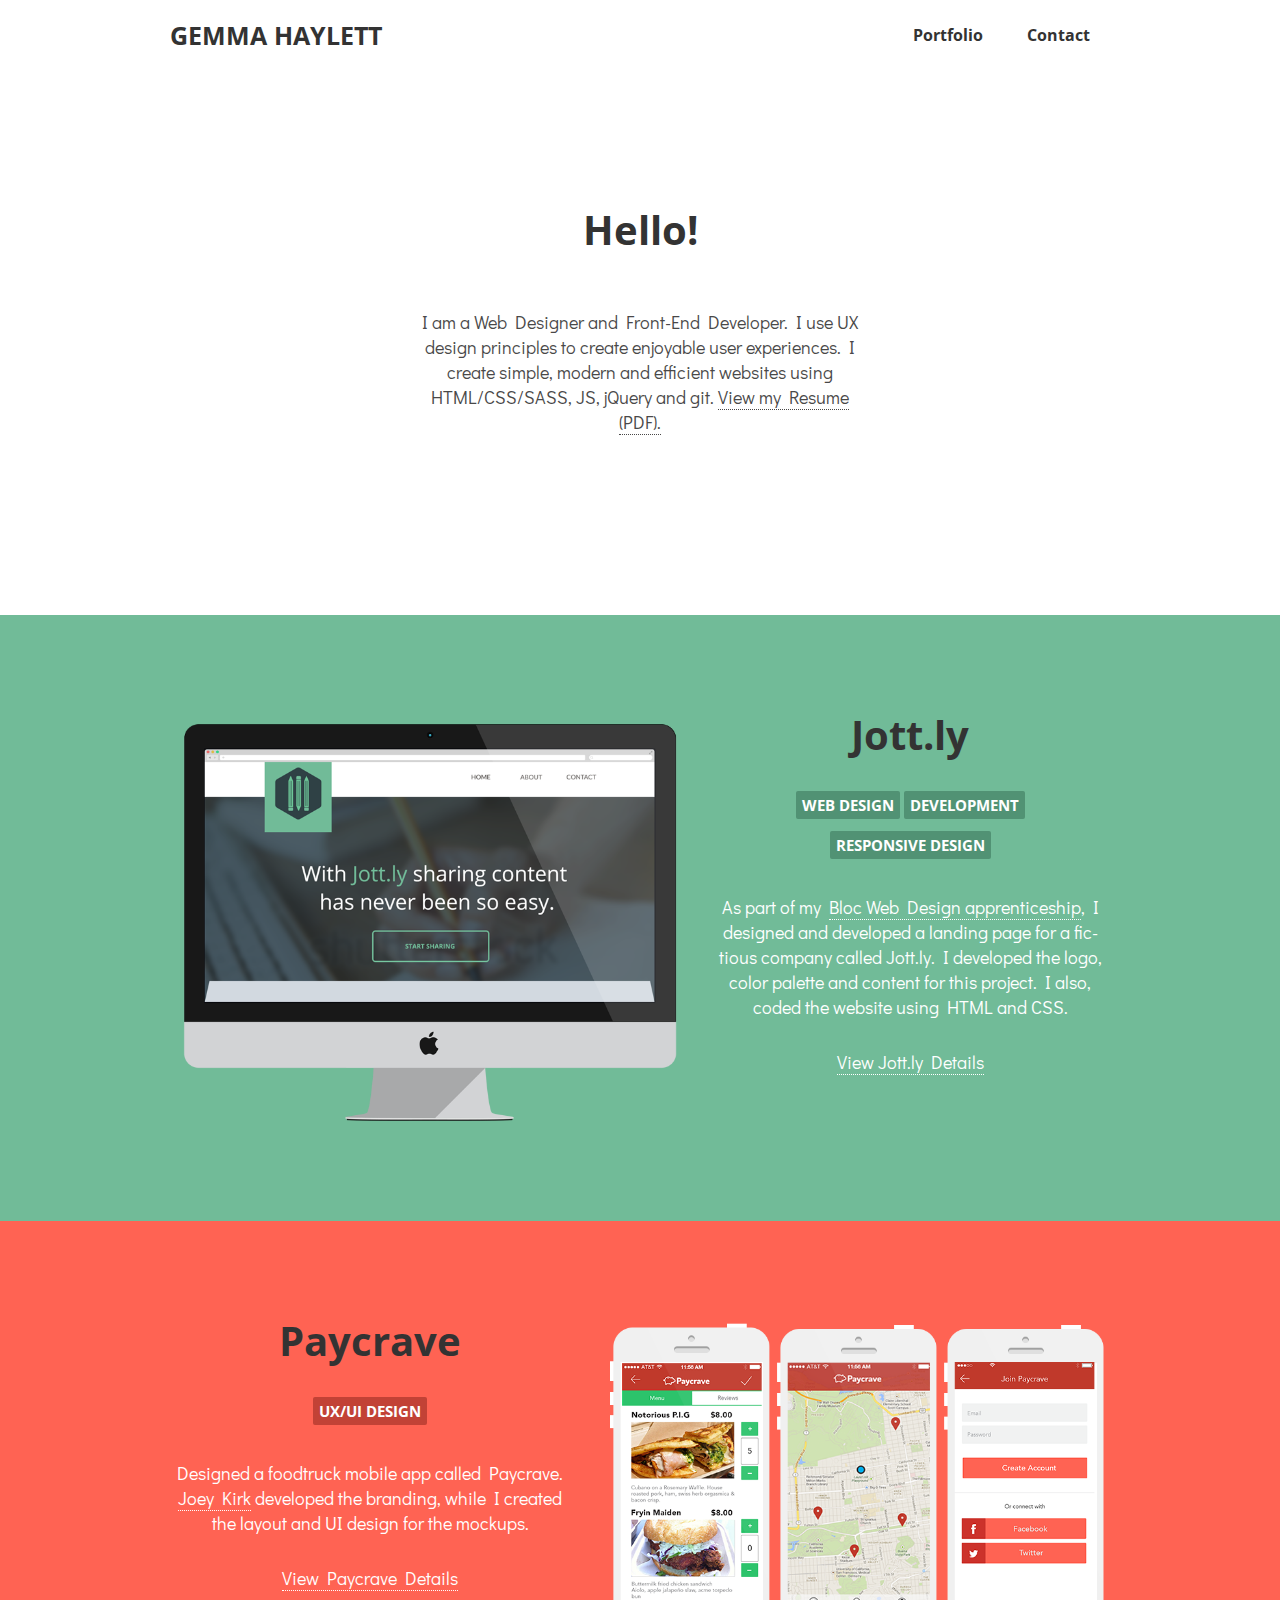
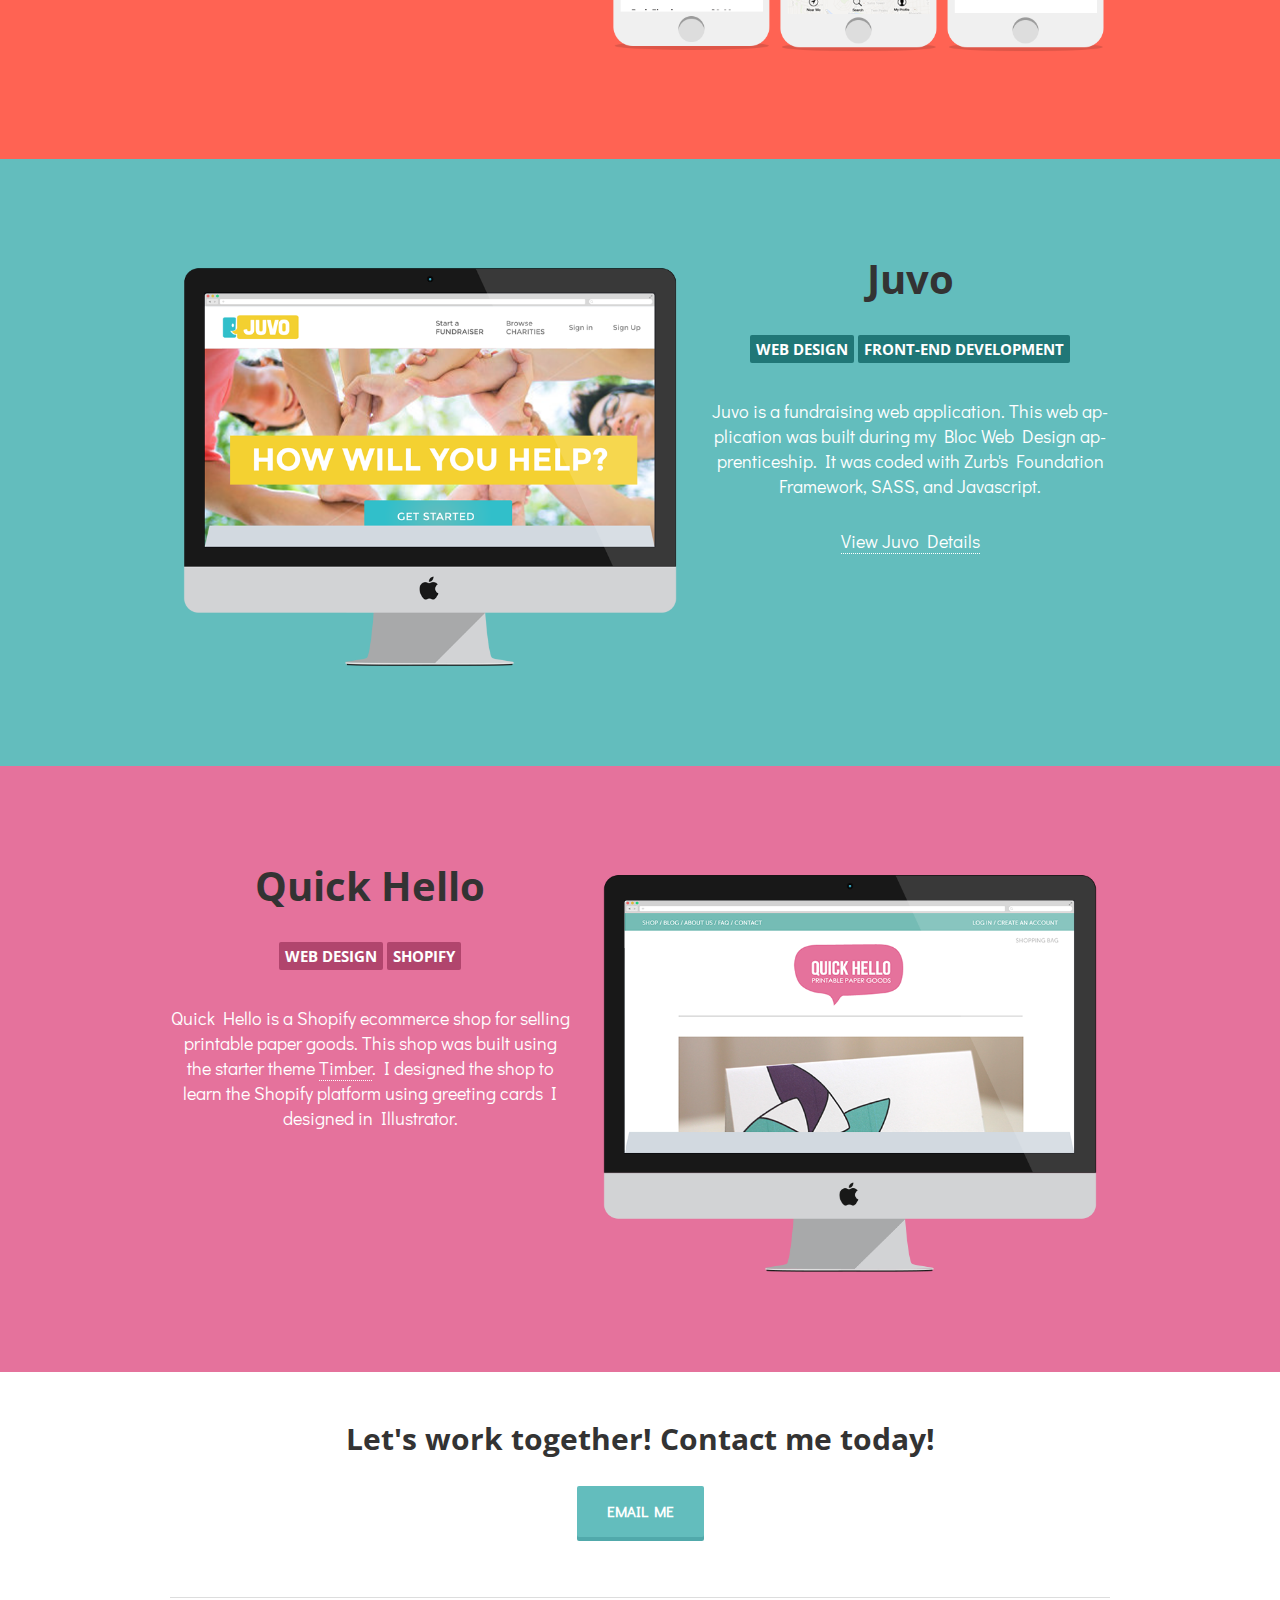
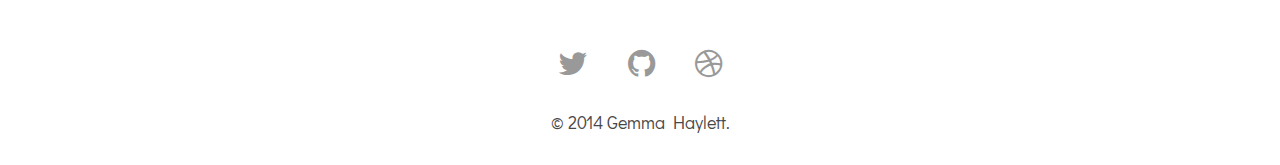
<file: index.html>
<!DOCTYPE html>
<!--[if lt IE 7 ]><html class="ie ie6" lang="en"> <![endif]-->
<!--[if IE 7 ]><html class="ie ie7" lang="en"> <![endif]-->
<!--[if IE 8 ]><html class="ie ie8" lang="en"> <![endif]-->
<!--[if (gte IE 9)|!(IE)]><!--><html lang="en"> <!--<![endif]-->
<head>

	<!-- Basic Page Needs
  ================================================== -->
	<meta charset="utf-8">
	<title>Gemma Haylett</title>
	<meta name="description" content="">
	<meta name="author" content="">

	<!-- Mobile Specific Metas
  ================================================== -->
	<meta name="viewport" content="width=device-width, initial-scale=1, maximum-scale=1">

	<!-- CSS
  ================================================== -->
	<link rel="stylesheet" href="stylesheets/base.css">
	<link rel="stylesheet" href="stylesheets/skeleton.css">
	<link rel="stylesheet" href="stylesheets/font-awesome.min.css">
	<link rel="stylesheet" href="stylesheets/style.css">
  <link rel="stylesheet" href="stylesheets/layout.css">

  <!-- Fonts
  ================================================== -->
	<link href='http://fonts.googleapis.com/css?family=Didact+Gothic' rel='stylesheet' type='text/css'>
	<link href='http://fonts.googleapis.com/css?family=Open+Sans:400,700' rel='stylesheet' type='text/css'>

	<!--[if lt IE 9]>
		<script src="http://html5shim.googlecode.com/svn/trunk/html5.js"></script>
	<![endif]-->

	<!-- Favicons
	================================================== -->
	<link rel="shortcut icon" href="images/favicon.ico">
	<link rel="apple-touch-icon" href="images/apple-touch-icon.png">
	<link rel="apple-touch-icon" sizes="72x72" href="images/apple-touch-icon-72x72.png">
	<link rel="apple-touch-icon" sizes="114x114" href="images/apple-touch-icon-114x114.png">

	<!-- Javascript
  ================================================== -->
  <script src="js/script.js"></script>

</head>
<body>



	<!-- Primary Page Layout
	================================================== -->

	<div id="header">
		<div class = "fixed">
		<div class="container top-bar">	
			<div class="four columns">
				<h4><a href="index.html">GEMMA HAYLETT<a/></h4>
			</div>
			<div class="twelve columns offset-by-four">
				<ul><li><a href="index.html#portfolio">Portfolio</a></li>
				<li><a href="index.html#contact">Contact</a></li></ul>
			</div>
		</div>
		</div>
	</div>
	<div id="about">
		<div class="container">	
			<h2>Hello!</h2>
			<div class="twelve columns offset-by-four">
				<p>I am a Web Designer and Front-End Developer. I use UX design principles to create enjoyable user experiences. I create simple, modern and efficient websites using HTML/CSS/SASS, JS, jQuery and git. <a href="GemmaHaylett_Resume.pdf" target="_blank">View my Resume (PDF).<a/></p>
			</div>
	</div>
 </div>
	<div id="portfolio" class="jottly projects">
		<div class="container">	
			<div class="nine columns">
				<a href="http://gemmahaylett.github.io/Jottly-Landing-Page/" target="_blank"><img src="images/jottly.png"></a>
			</div>
			<div class="seven columns">
				<h2>Jott.ly</h2>
				<h5><span class="btn-label jottly-dark">Web Design</span> <span class="btn-label jottly-dark">Development</span><br> <span class="btn-label jottly-dark">Responsive Design</span></h5>
				<p>As part of my <a href="http://blog.bloc.io/2014/01/meet-gemma-one-of-blocs-first-design-apprentices/" target="_blank">Bloc Web Design apprenticeship</a>, I designed and developed a landing page for a fictious company called Jott.ly. I developed the logo, color palette and content for this project. I also, coded the website using HTML and CSS.</p>
        <p><a href="jottly.html">View Jott.ly Details</a></p>
			</div>
		</div>
	</div>
	<div class="paycrave projects">
			<div class="container">			
			<div class="seven columns">
				<div class="row">
					<h2>Paycrave</h2>
					<h5><span class="btn-label paycrave-dark">UX/UI Design</span></h5>
					<p>Designed a foodtruck mobile app called Paycrave. <a href="http://www.joeykirk.com" target="_blank">Joey Kirk</a> developed the branding, while I created the layout and UI design for the mockups.</p>
	            <p><a href="paycrave.html">View Paycrave Details</a></p>
				</div>
			</div>
			<div class="nine columns">
				<a href="http://marvl.in/72020" target="_blank"><img src="images/paycrave.png"></a>
			</div>
			</div>
		</div>
</div>
<div class="juvo projects">
	<div class="container">
		<div class="nine columns">
			<a href="http://gemmahaylett.github.io/JUVO/" target="_blank"><img src="images/juvo.png"></a>
		</div>
		<div class="seven columns">
			<h2>Juvo</h2>
			<h5><span class="btn-label juvo-dark">Web Design</span> <span class="btn-label juvo-dark">Front-End Development</span></h5>
			<p>Juvo is a fundraising web application. This web application was built during my Bloc Web Design apprenticeship. It was coded with Zurb's Foundation Framework, SASS, and Javascript.</p>
         <p><a href="juvo.html">View Juvo Details</a></p>
		</div>
		</div>
</div>
<div class="quickhello projects">
	<div class="container">
			<div class="seven columns">
				<div class="row">
				<h2>Quick Hello</h2>
				<h5><span class="btn-label quickhello-dark">Web Design</span> <span class="btn-label quickhello-dark">Shopify</span></h5>
				<p>Quick Hello is a Shopify ecommerce shop for selling printable paper goods. This shop was built using the starter theme <a href="http://shopify.github.io/Timber/" target="_blank">Timber</a>. I designed the shop to learn the Shopify platform using greeting cards I designed in Illustrator.</p>
			</div>
			</div>
			<div class="nine columns">
				<a href="http://quick-hello.myshopify.com/" target="_blank"><img src="images/quickhello.png"></a>
			</div>
	</div>
</div>
<div id="contact" class="contact">
	<div class="container">
		<div class="sixteen columns">
			<h3>Let's work together! Contact me today!</h3>
			<a class="btn" href="mailto:gemmahaylett@gmail.com">Email Me</a><br>
			<hr>
			<div class="social">
				<a href="https://twitter.com/g_haylett"><i class="fa fa-twitter fa-2x"></i></a><a href="https://github.com/gemmahaylett"><i class="fa fa-github fa-2x"></i></a><a href="https://dribbble.com/gemmahaylett"><i class="fa fa-dribbble fa-2x"></i></a>
			</div>
			<p>&copy; 2014 Gemma Haylett.</p>
		</div>
	</div>
</div>

</div>

<!-- End Document
================================================== -->
</body>
</html>
</file>
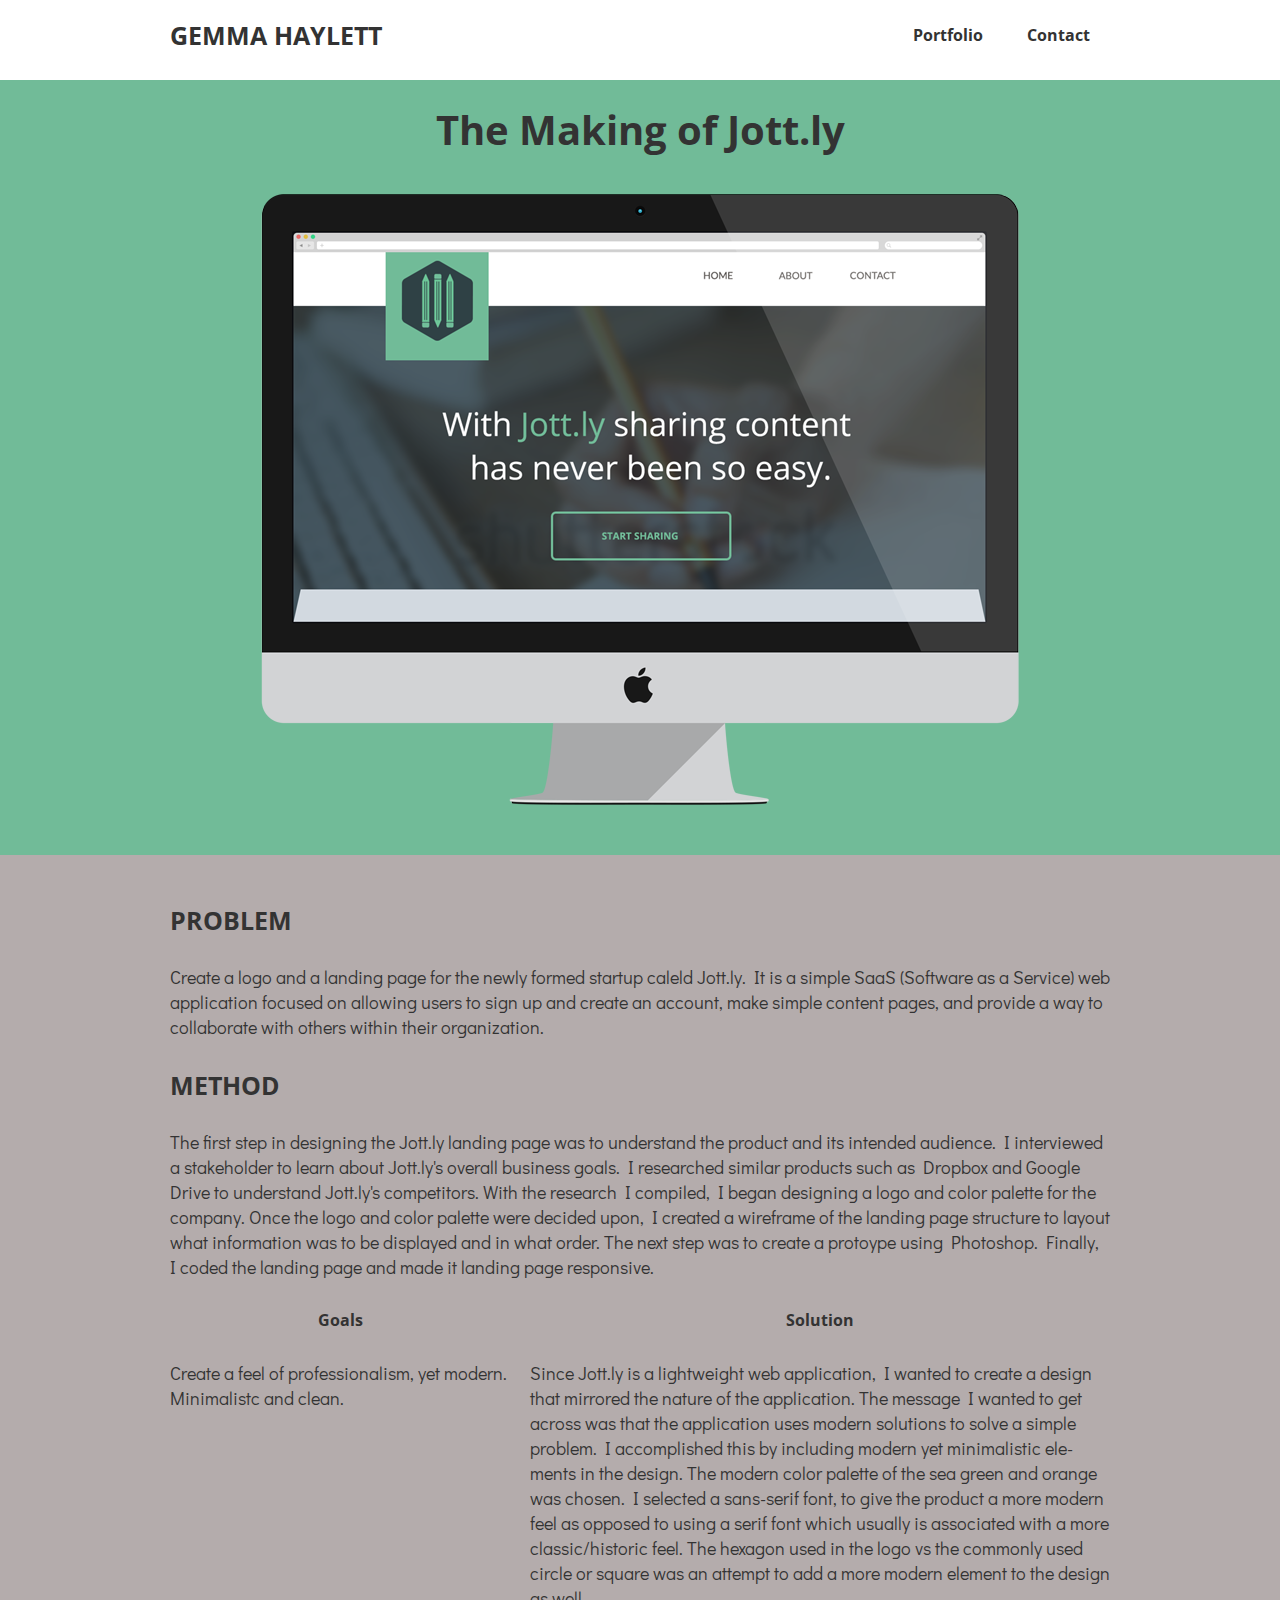
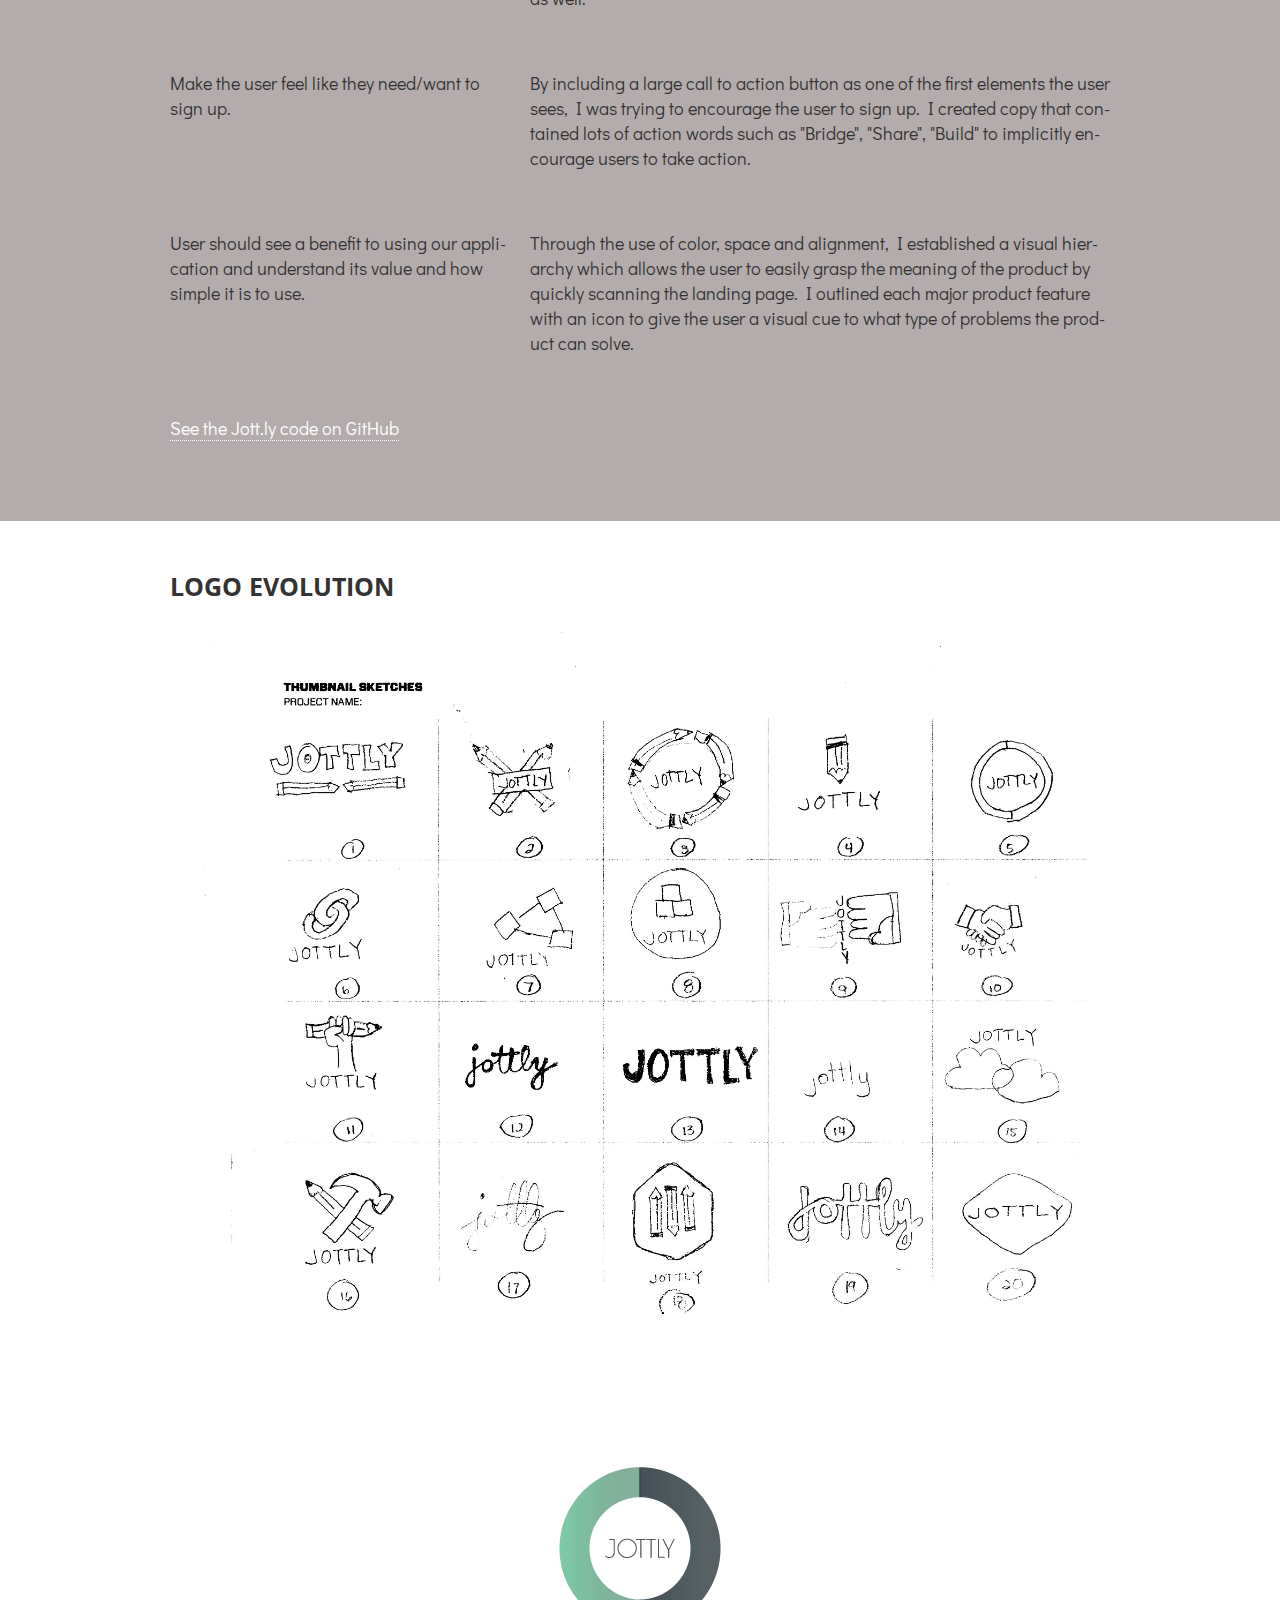
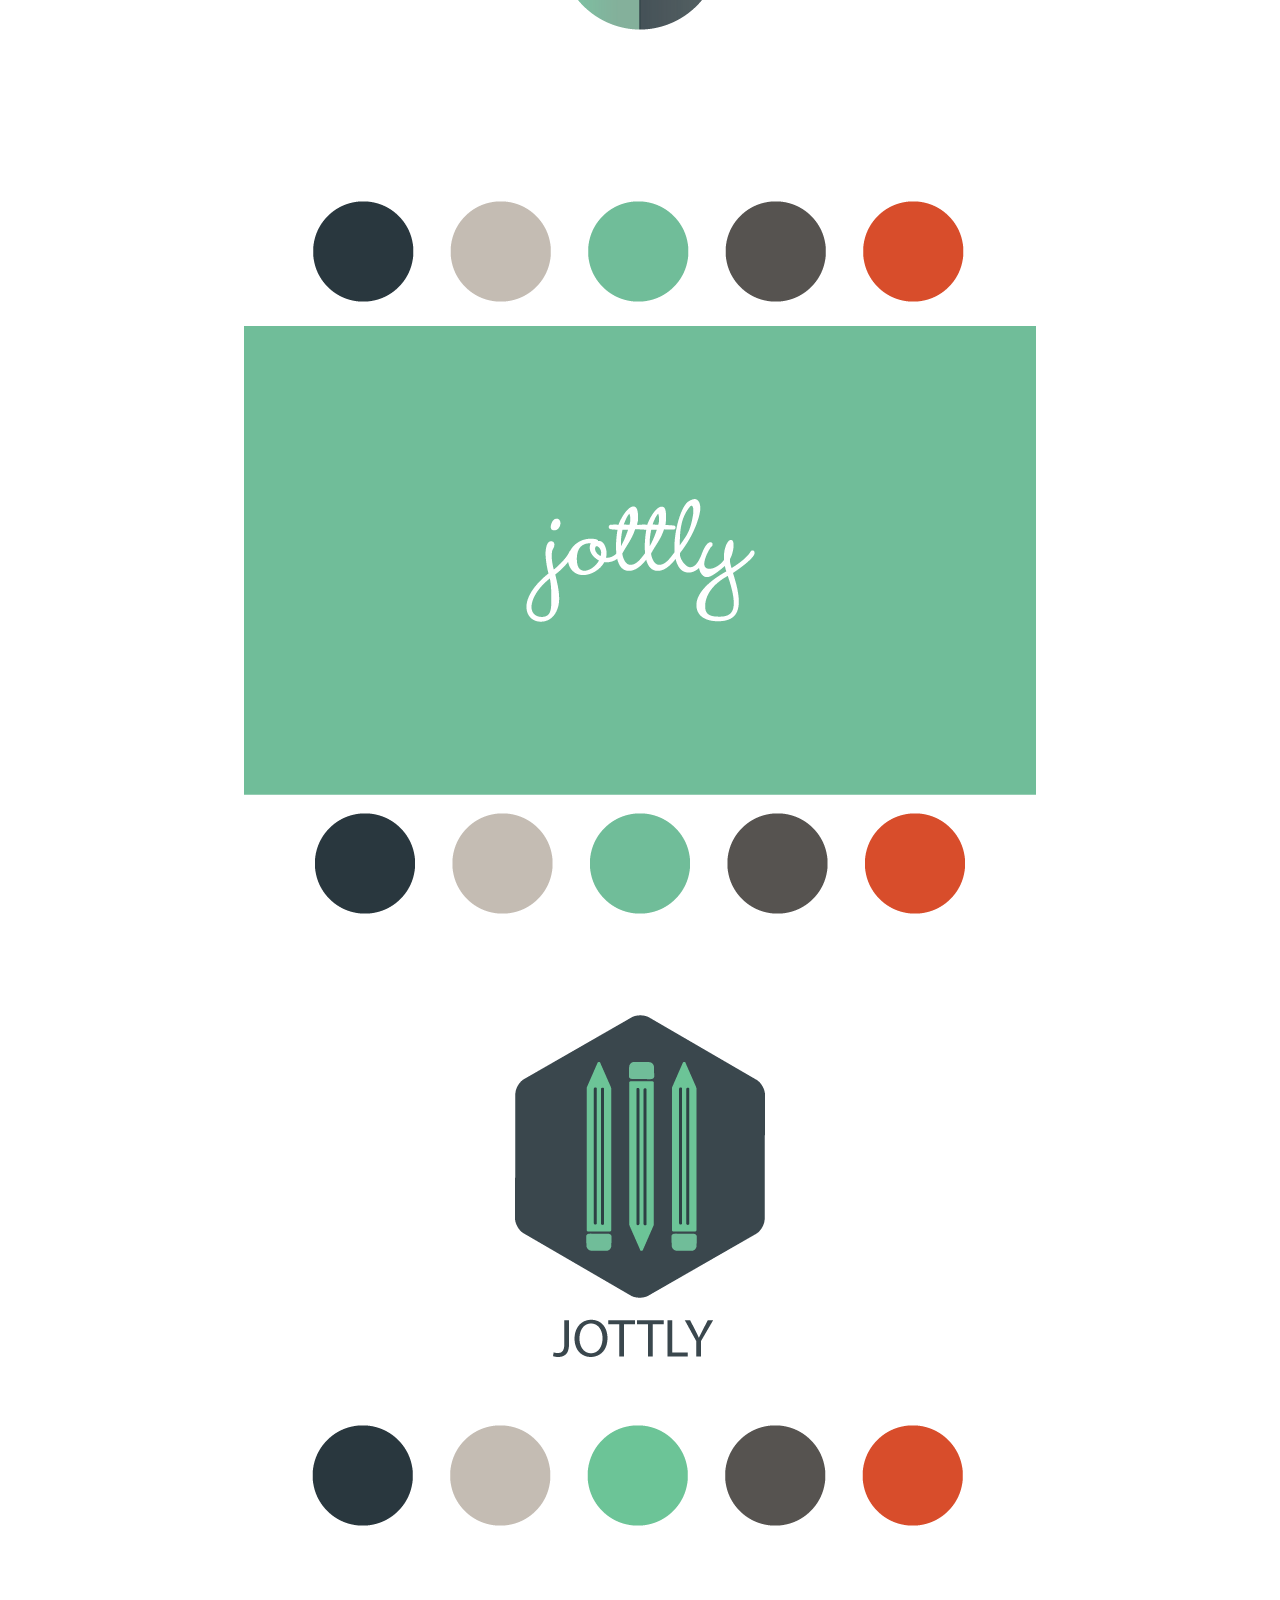
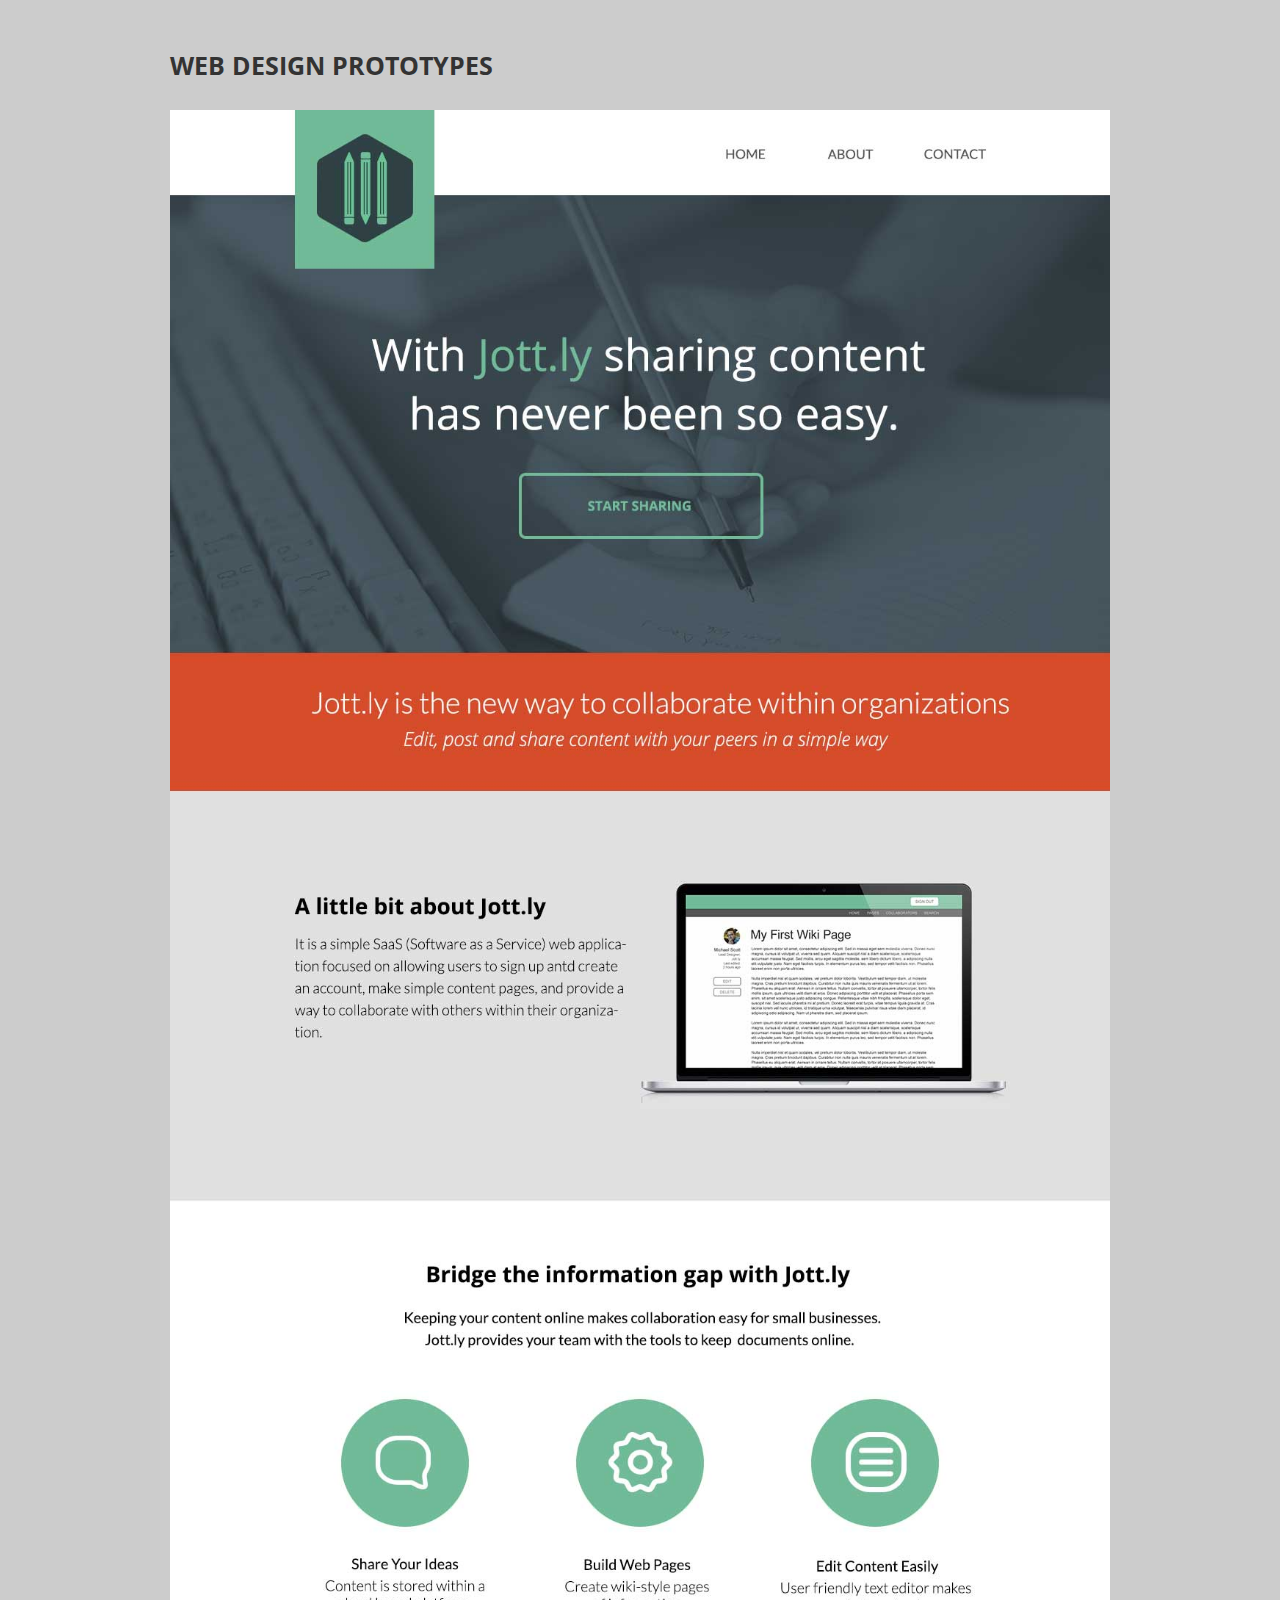
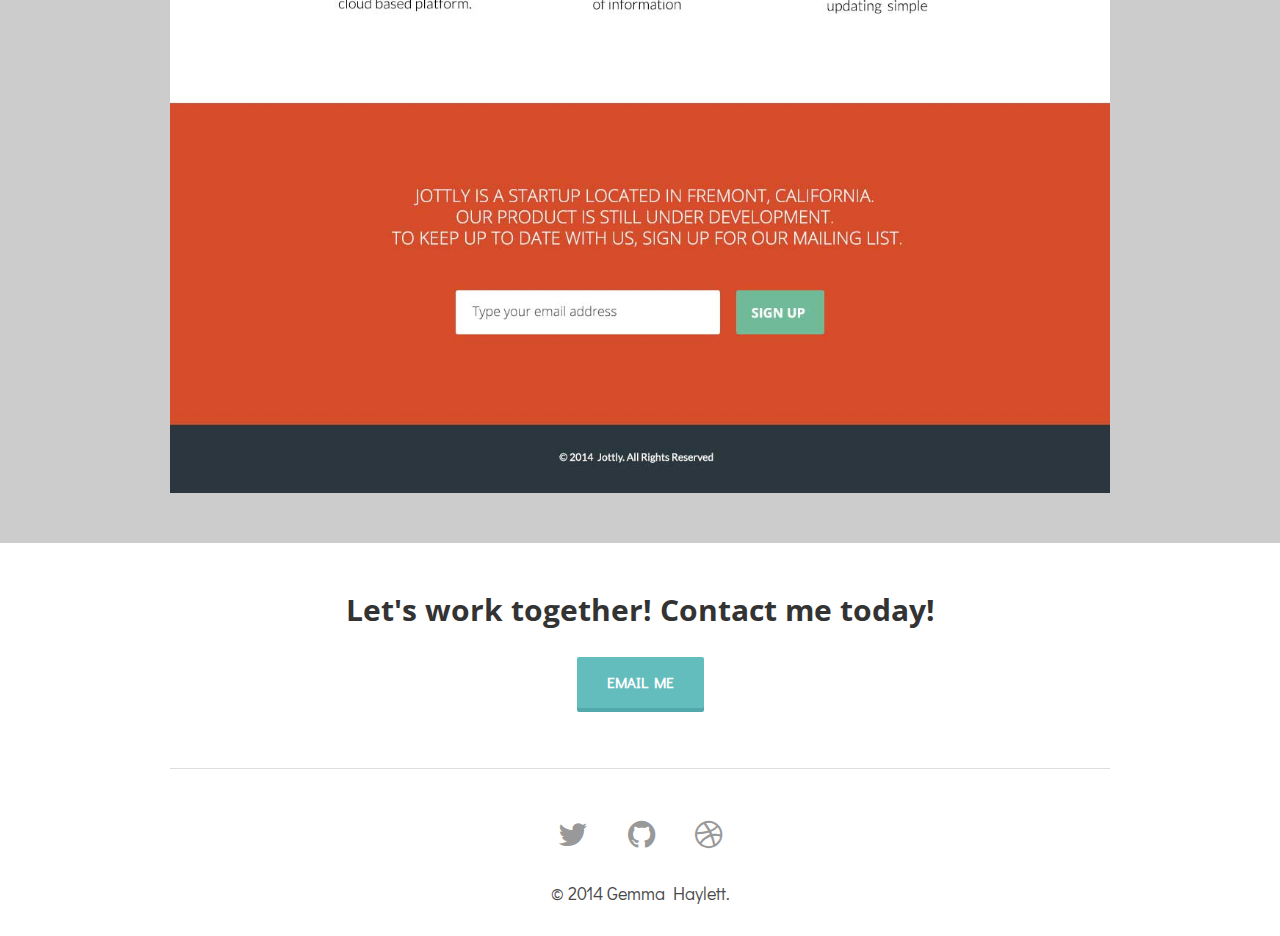
<file: jottly.html>
<!DOCTYPE html>
<!--[if lt IE 7 ]><html class="ie ie6" lang="en"> <![endif]-->
<!--[if IE 7 ]><html class="ie ie7" lang="en"> <![endif]-->
<!--[if IE 8 ]><html class="ie ie8" lang="en"> <![endif]-->
<!--[if (gte IE 9)|!(IE)]><!--><html lang="en"> <!--<![endif]-->
<head>

	<!-- Basic Page Needs
  ================================================== -->
	<meta charset="utf-8">
	<title>Gemma Haylett</title>
	<meta name="description" content="">
	<meta name="author" content="">

	<!-- Mobile Specific Metas
  ================================================== -->
	<meta name="viewport" content="width=device-width, initial-scale=1, maximum-scale=1">

	<!-- CSS
  ================================================== -->
	<link rel="stylesheet" href="stylesheets/base.css">
	<link rel="stylesheet" href="stylesheets/skeleton.css">
	<link rel="stylesheet" href="stylesheets/font-awesome.min.css">
	<link rel="stylesheet" href="stylesheets/style.css">
  <link rel="stylesheet" href="stylesheets/layout.css">

  <!-- Fonts
  ================================================== -->
	<link href='http://fonts.googleapis.com/css?family=Didact+Gothic' rel='stylesheet' type='text/css'>
	<link href='http://fonts.googleapis.com/css?family=Open+Sans:400,700' rel='stylesheet' type='text/css'>

	<!--[if lt IE 9]>
		<script src="http://html5shim.googlecode.com/svn/trunk/html5.js"></script>
	<![endif]-->

	<!-- Favicons
	================================================== -->
	<link rel="shortcut icon" href="images/favicon.ico">
	<link rel="apple-touch-icon" href="images/apple-touch-icon.png">
	<link rel="apple-touch-icon" sizes="72x72" href="images/apple-touch-icon-72x72.png">
	<link rel="apple-touch-icon" sizes="114x114" href="images/apple-touch-icon-114x114.png">

</head>
<body>



	<!-- Primary Page Layout
	================================================== -->

	<!-- Delete everything in this .container and get started on your own site! -->
	<div id="header">
		<div class = "fixed">
		<div class="container top-bar">	
			<div class="four columns">
				<h4><a href="index.html">GEMMA HAYLETT<a/></h4>
			</div>
			<div class="twelve columns offset-by-four">
				<ul><li><a href="index.html#portfolio">Portfolio</a></li>
				<li><a href="index.html#contact">Contact</a></li></ul>
			</div>
		</div>
		</div>
	</div>
	<div class="jottly">
		<div class="container">
			<div class="sixteen columns section jottly">
				<h2>The Making of Jott.ly</h2>
				<a href="http://gemmahaylett.github.io/Jottly-Landing-Page/" target="_blank"><img src="images/jottly.png"></a>
		</div>
	</div>
	<div class="description darkbackground">
		<div class="container section">	
			<div class="sixteen columns description">
				<h4>Problem</h4>
				<p>Create a logo and a landing page for the newly formed startup caleld Jott.ly. It is a simple SaaS (Software as a Service) web application focused on allowing users to sign up and create an account, make simple content pages, and provide a way to collaborate with others within their organization.</p>
				<h4>Method</h4>
				<p>The first step in designing the Jott.ly landing page was to understand the product and its intended audience. I interviewed a stakeholder to learn about Jott.ly's overall business goals. I researched similar products such as Dropbox and Google Drive to understand Jott.ly's competitors. With the research I compiled, I began designing a logo and color palette for the company. Once the logo and color palette were decided upon, I created a wireframe of the landing page structure to layout what information was to be displayed and in what order. The next step was to create a protoype using Photoshop. Finally, I coded the landing page and made it landing page responsive.</p>
			</div>
			<div class="six columns">
				<h6>Goals</h6>
			</div>
			<div class="ten columns">
				<h6>Solution</h6>
			</div>

			<div class="six columns">
				<p>Create a feel of professionalism, yet modern. Minimalistc and clean.</p>
			</div>
			<div class="ten columns">
				<p>Since Jott.ly is a lightweight web application, I wanted to create a design that mirrored the nature of the application. The message I wanted to get across was that the application uses modern solutions to solve a simple problem. I accomplished this by including modern yet minimalistic elements in the design. The modern color palette of the sea green and orange was chosen. I selected a sans-serif font, to give the product a more modern feel as opposed to using a serif font which usually is associated with a more classic/historic feel. The hexagon used in the logo vs the commonly used circle or square was an attempt to add a more modern element to the design as well.</p>
			</div>	

			<div class="six columns">
				<p>Make the user feel like they need/want to sign up.</p>
			</div>
			<div class="ten columns">
				<p>By including a large call to action button as one of the first elements the user sees, I was trying to encourage the user to sign up. I created copy that contained lots of action words such as "Bridge", "Share", "Build" to implicitly encourage users to take action.</p>
			</div>
			<div class="six columns">
				<p>User should see a benefit to using our application and understand its value and how simple it is to use.</p>
			</div>
			<div class="ten columns">
				<p>Through the use of color, space and alignment, I established a visual hierarchy which allows the user to easily grasp the meaning of the product by quickly scanning the landing page. I outlined each major product feature with an icon to give the user a visual cue to what type of problems the product can solve.</p>
			</div>
			<div class="sixteen columns">
				<p><a href="https://github.com/gemmahaylett/Jottly-Landing-Page" target="_blank">See the Jott.ly code on GitHub</a><p>
			</div>

		</div>
	</div>
	<div class="whitebackground">
		<div class="container">			
			<div class="sixteen columns section">
				<h4>Logo Evolution</h4>
				<img src="images/jottly_logo_sketch.jpg">
				<img src="images/jottly_logo2.png">
				<img src="images/jottly_logo3.png">
				<img src="images/jottly_logo1.png">
			</div>
		</div>
	</div>
	<div class="mediumbackground">
		<div class="container">			
			<div class="sixteen columns section webdesign">
				<h4>Web Design Prototypes</h4>
				<img src="images/Jottly_Web.jpg">
			</div>
		</div>
	</div>
</div>
</div>
<div id="contact" class="contact">
	<div class="container">
		<div class="sixteen columns">
			<h3>Let's work together! Contact me today!</h3>
			<a class="btn" href="mailto:gemmahaylett@gmail.com">Email Me</a><br>
			<hr>
			<div class="social">
				<a href="https://twitter.com/g_haylett"><i class="fa fa-twitter fa-2x"></i></a><a href="https://github.com/gemmahaylett"><i class="fa fa-github fa-2x"></i></a><a href="https://dribbble.com/gemmahaylett"><i class="fa fa-dribbble fa-2x"></i></a>
			</div>
			<p>&copy; 2014 Gemma Haylett.</p>
		</div>
	</div>
</div>

<!-- End Document
================================================== -->
</body>
</html>
</file>
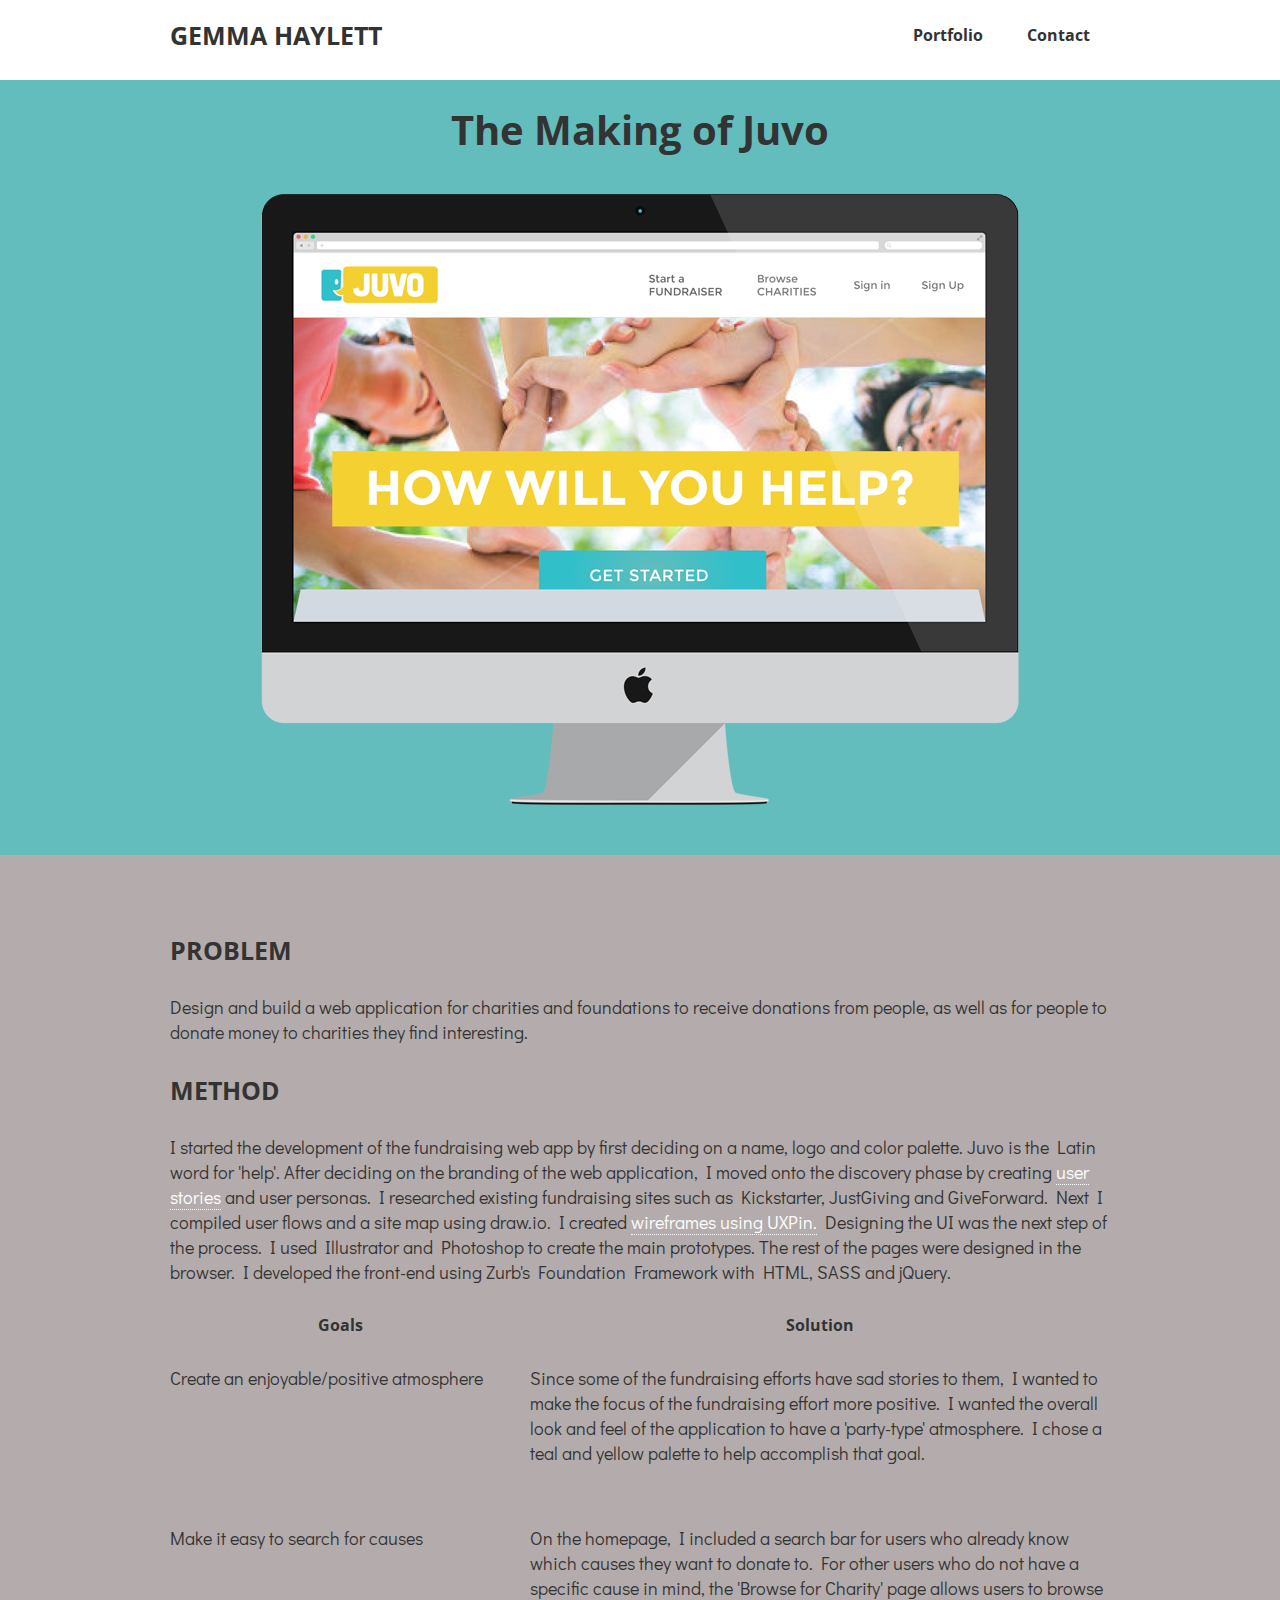
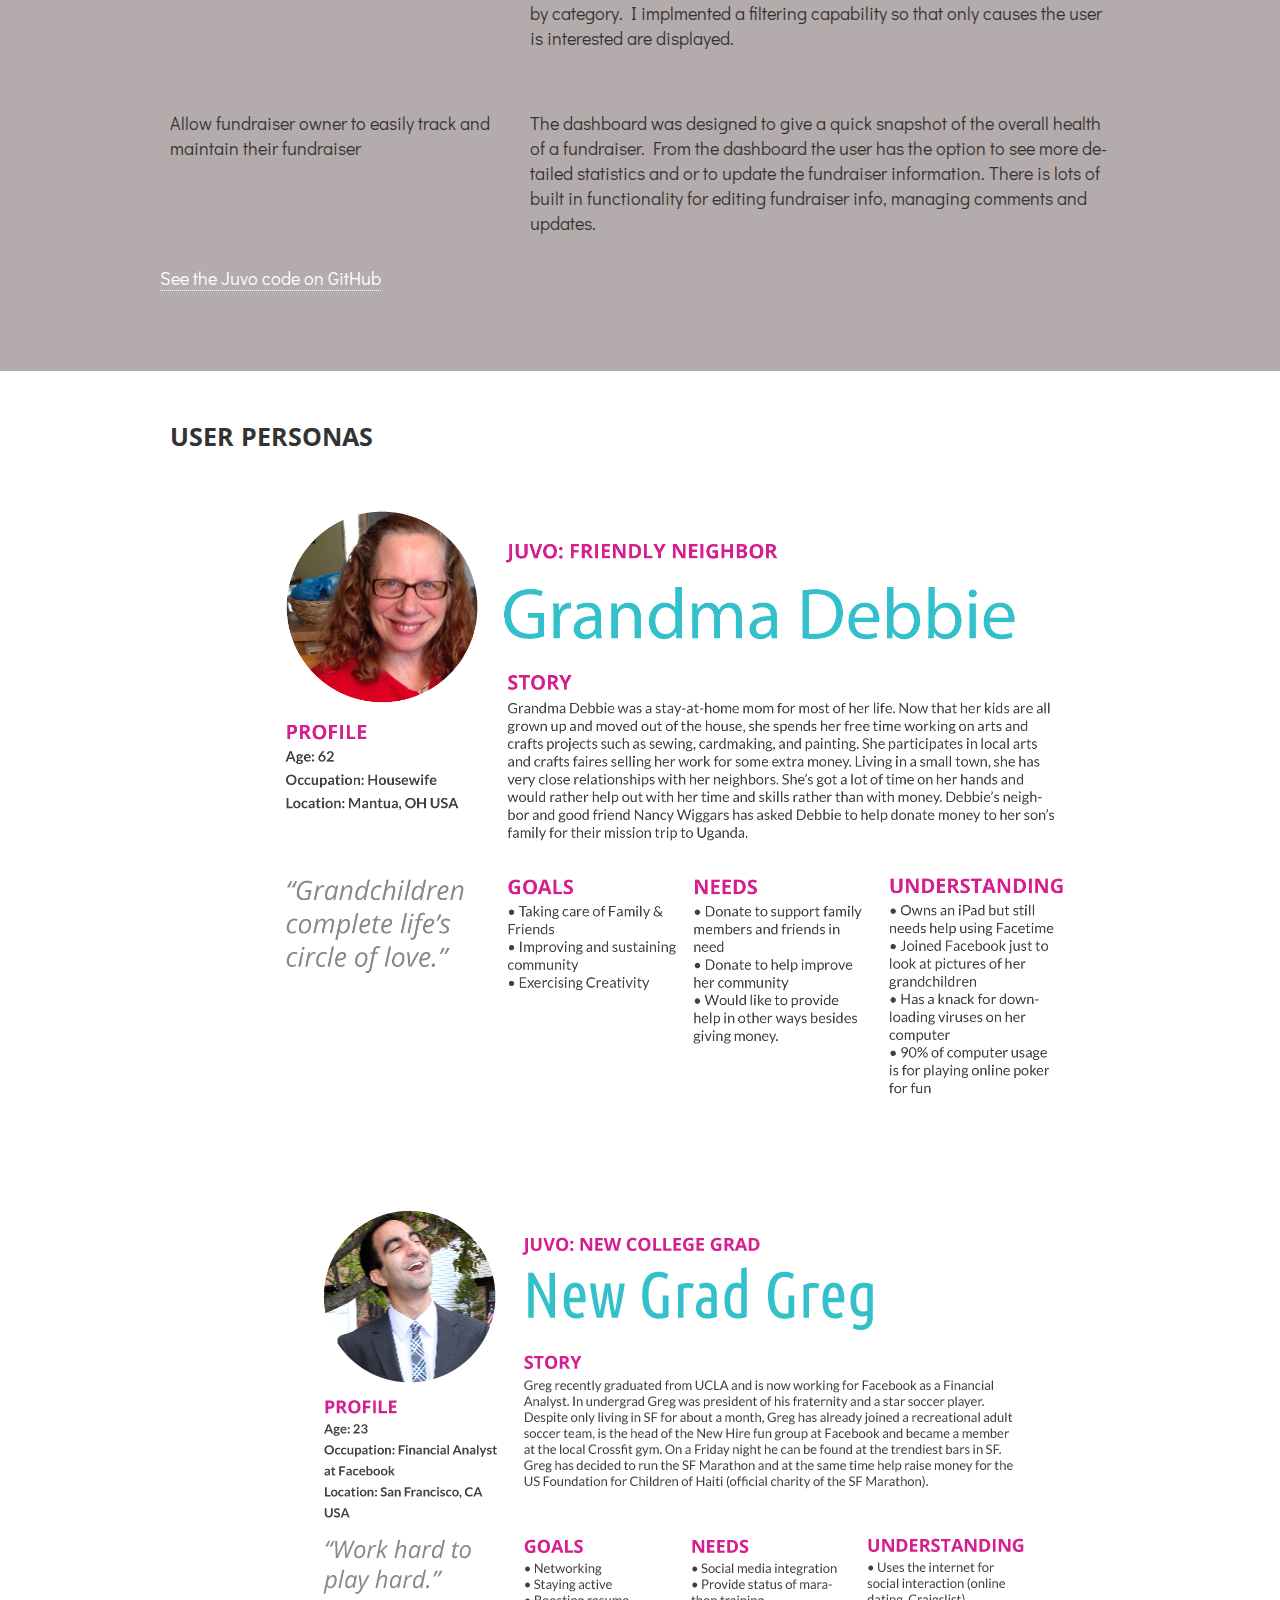
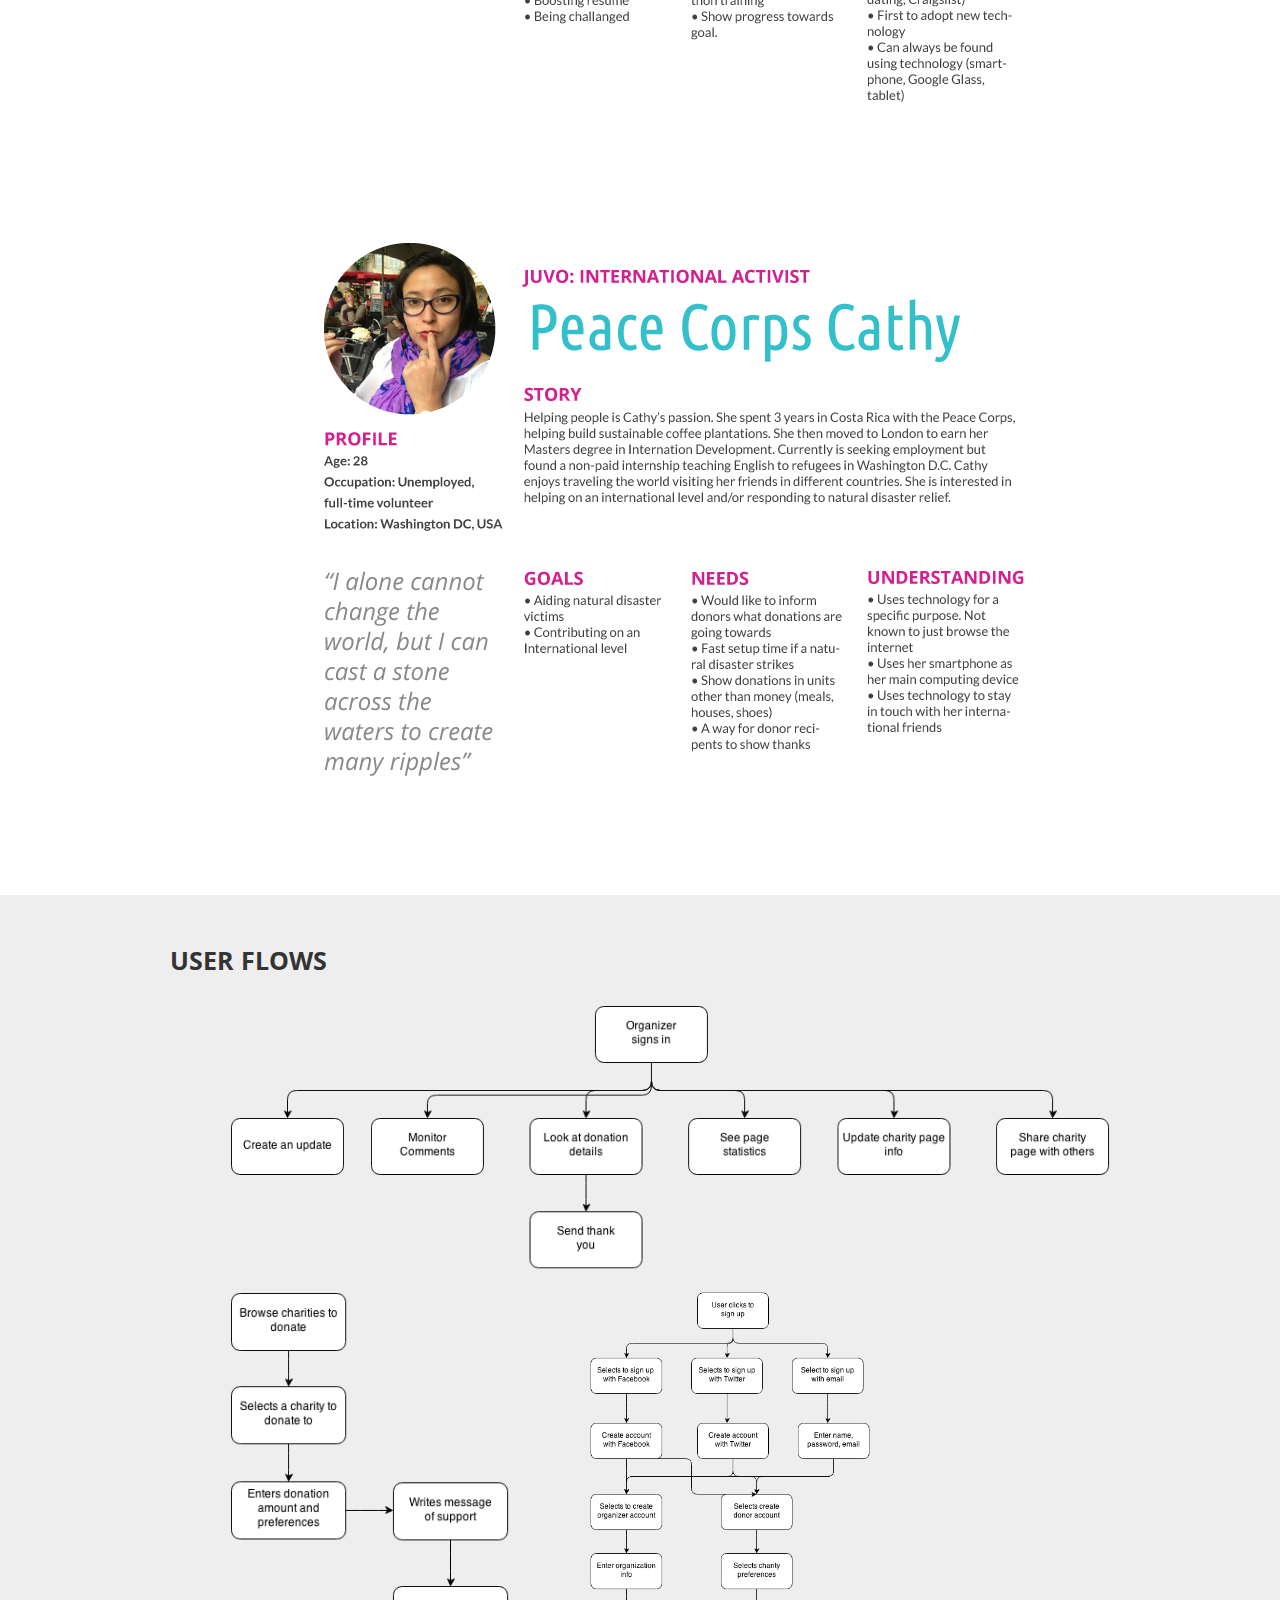
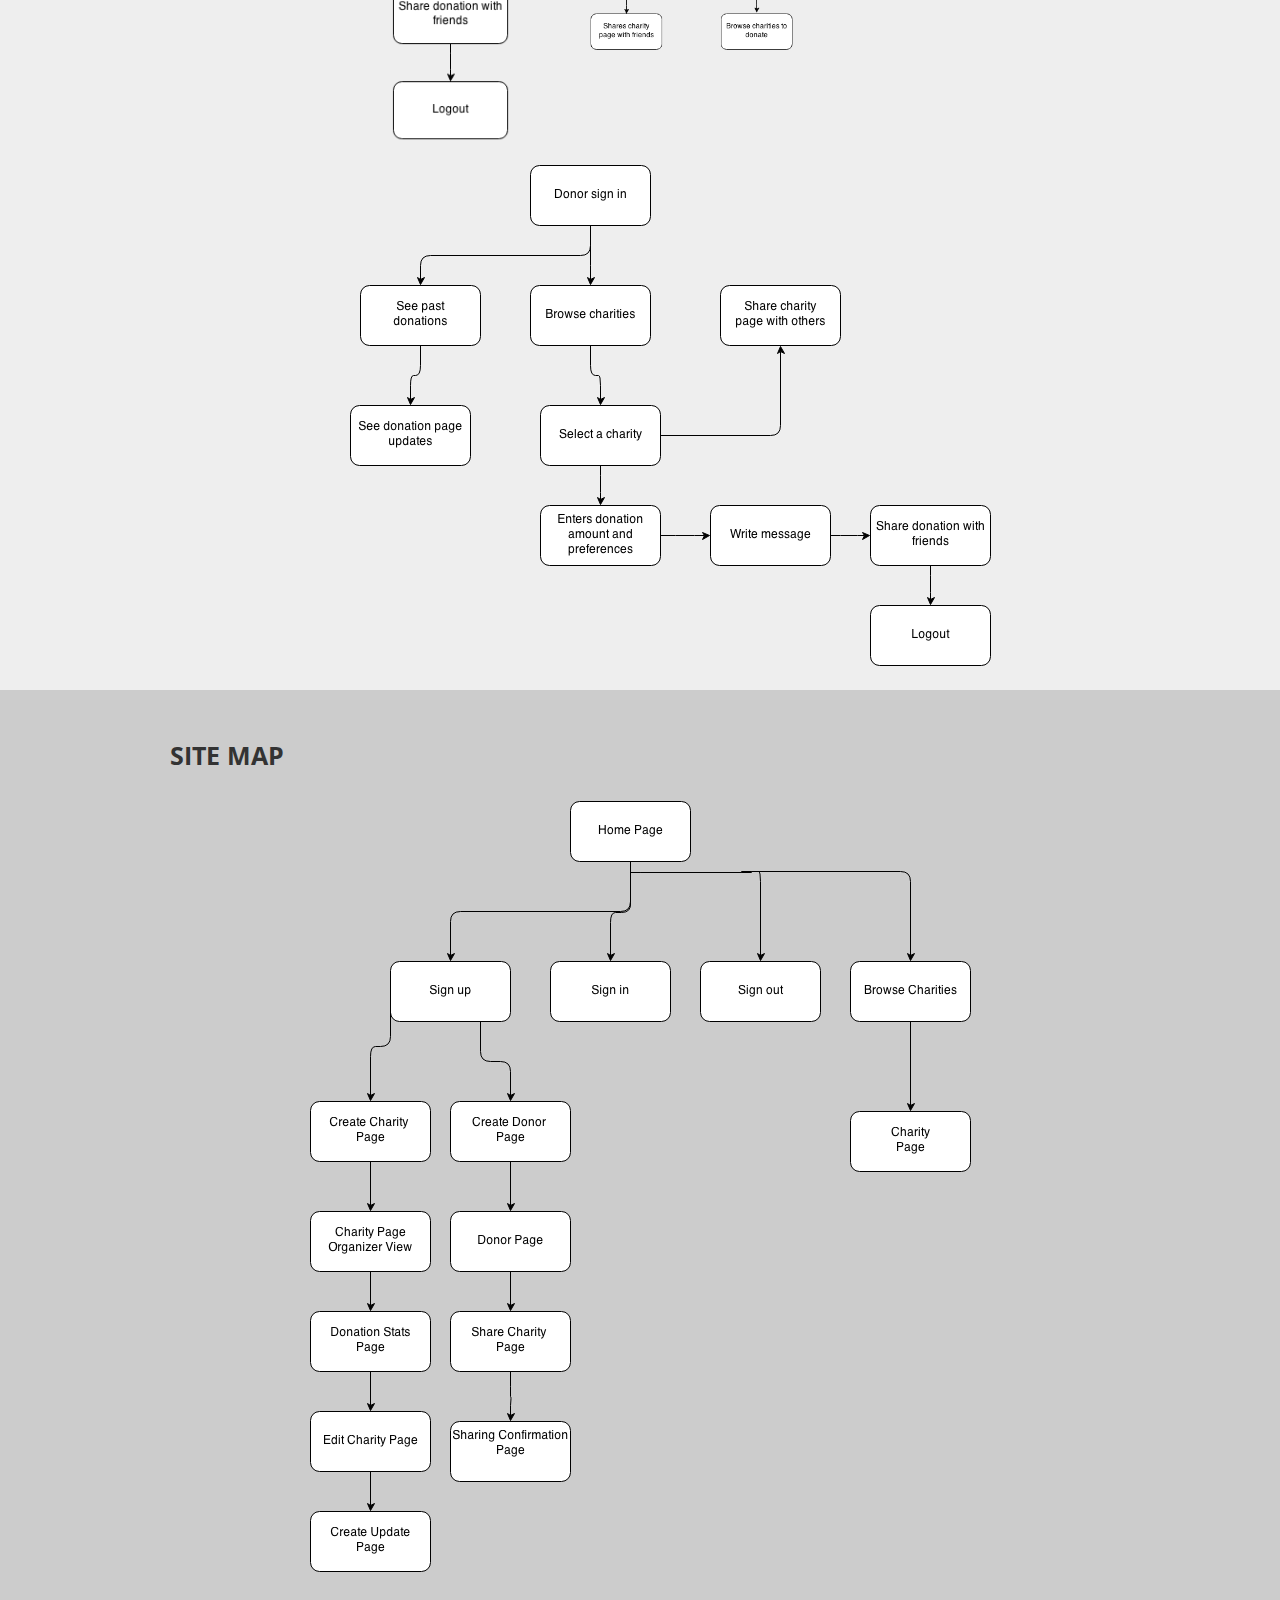
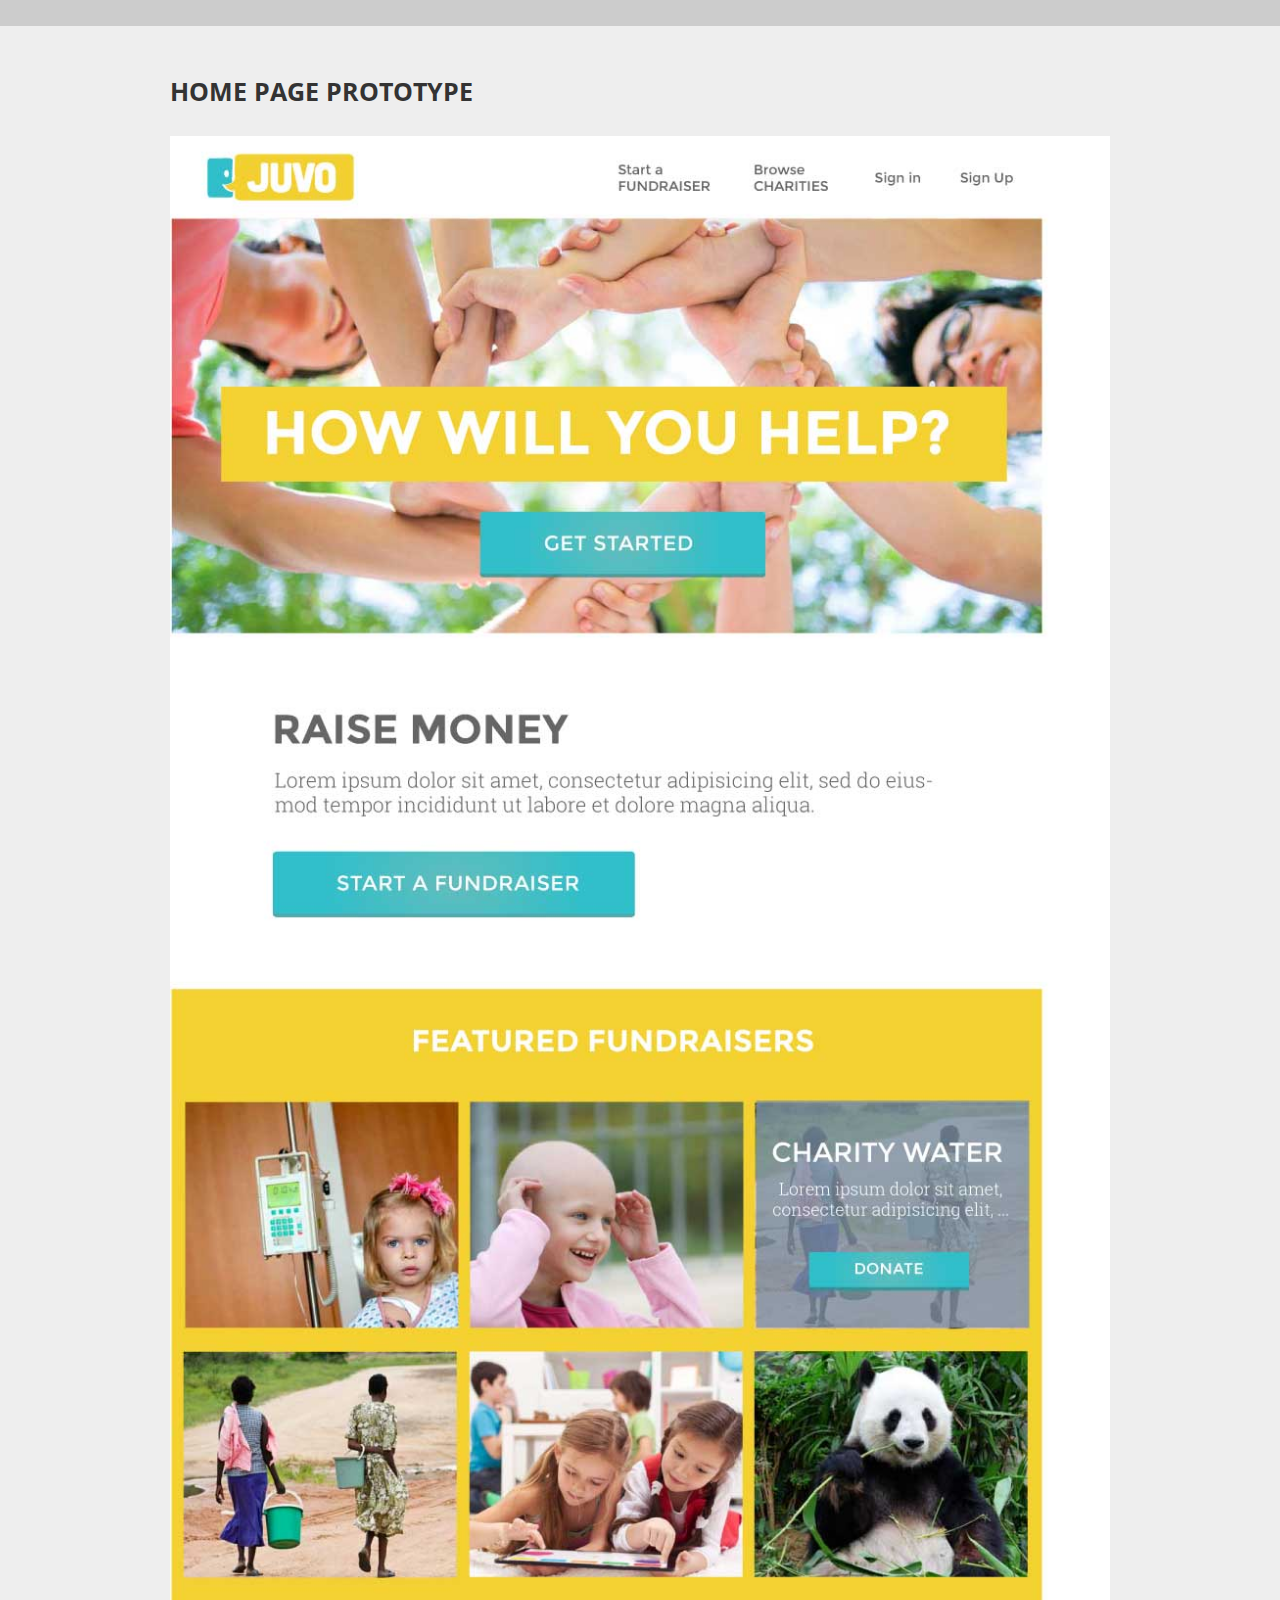
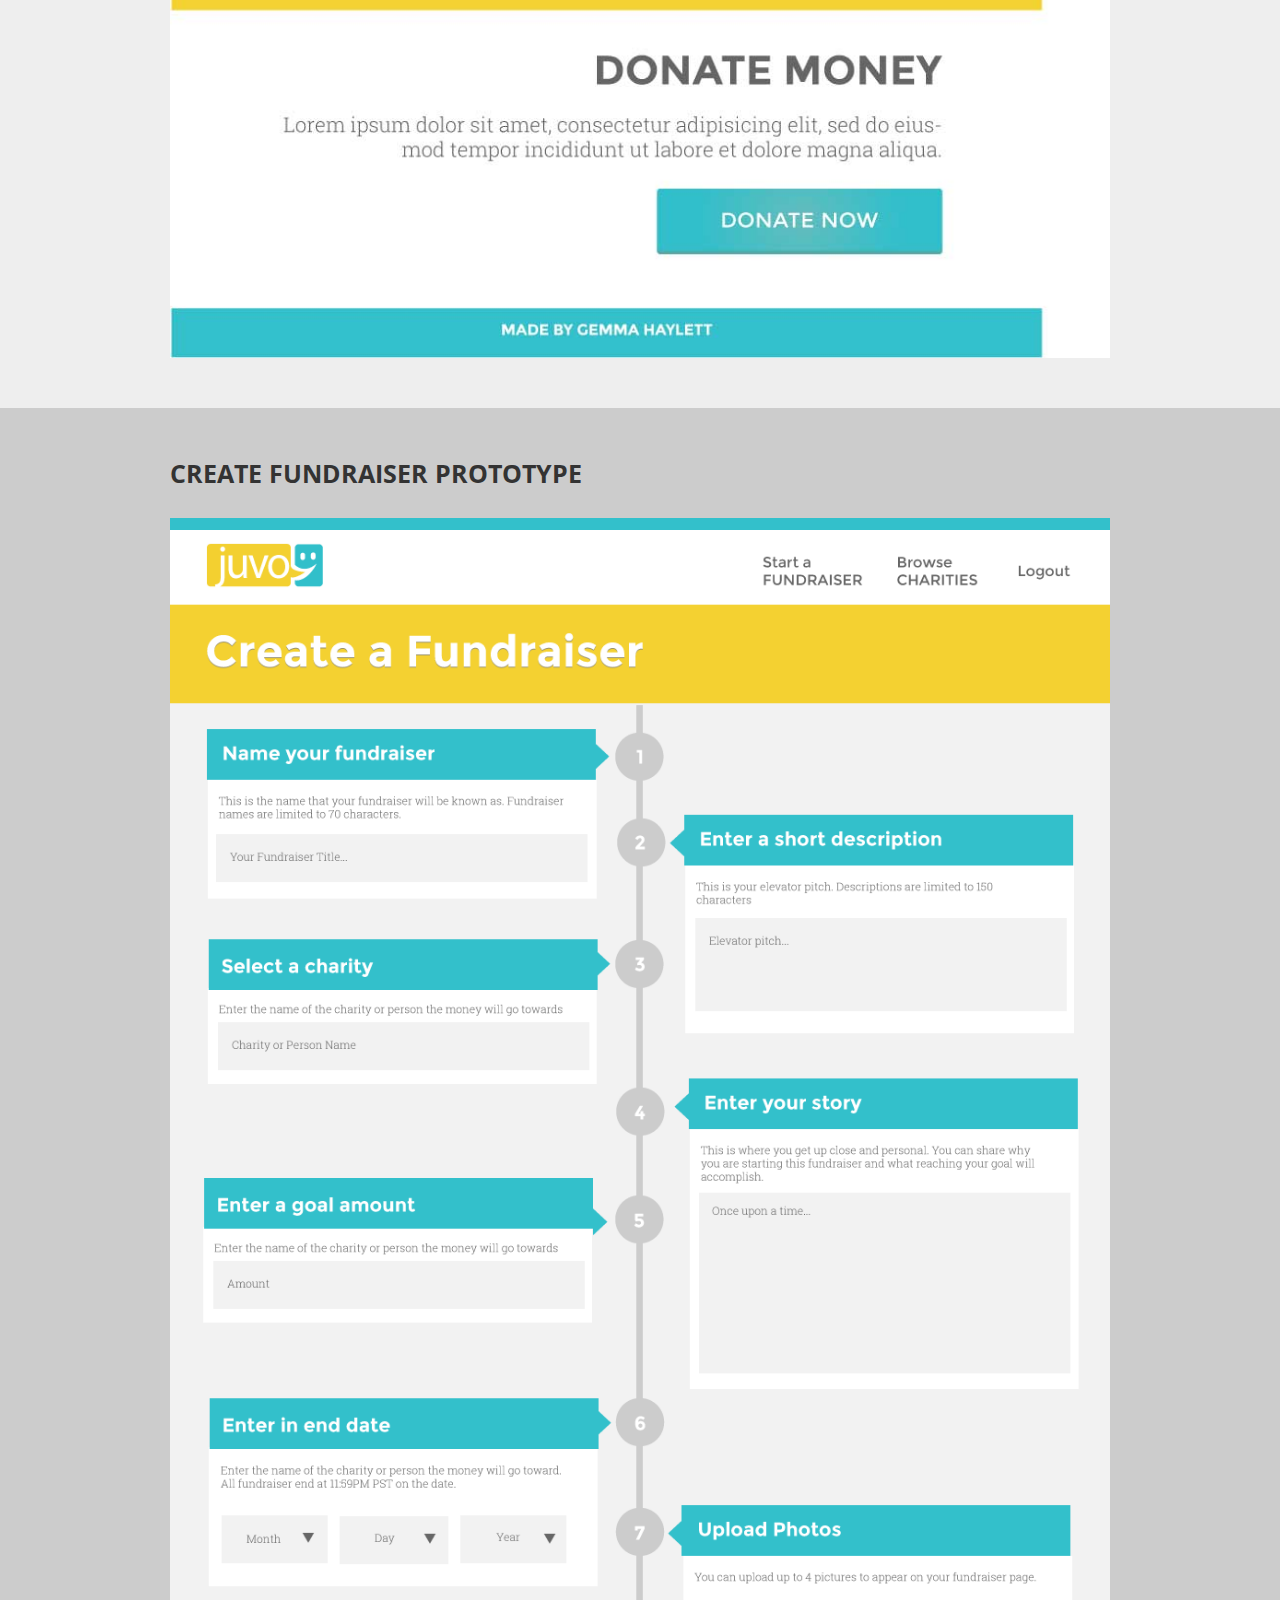
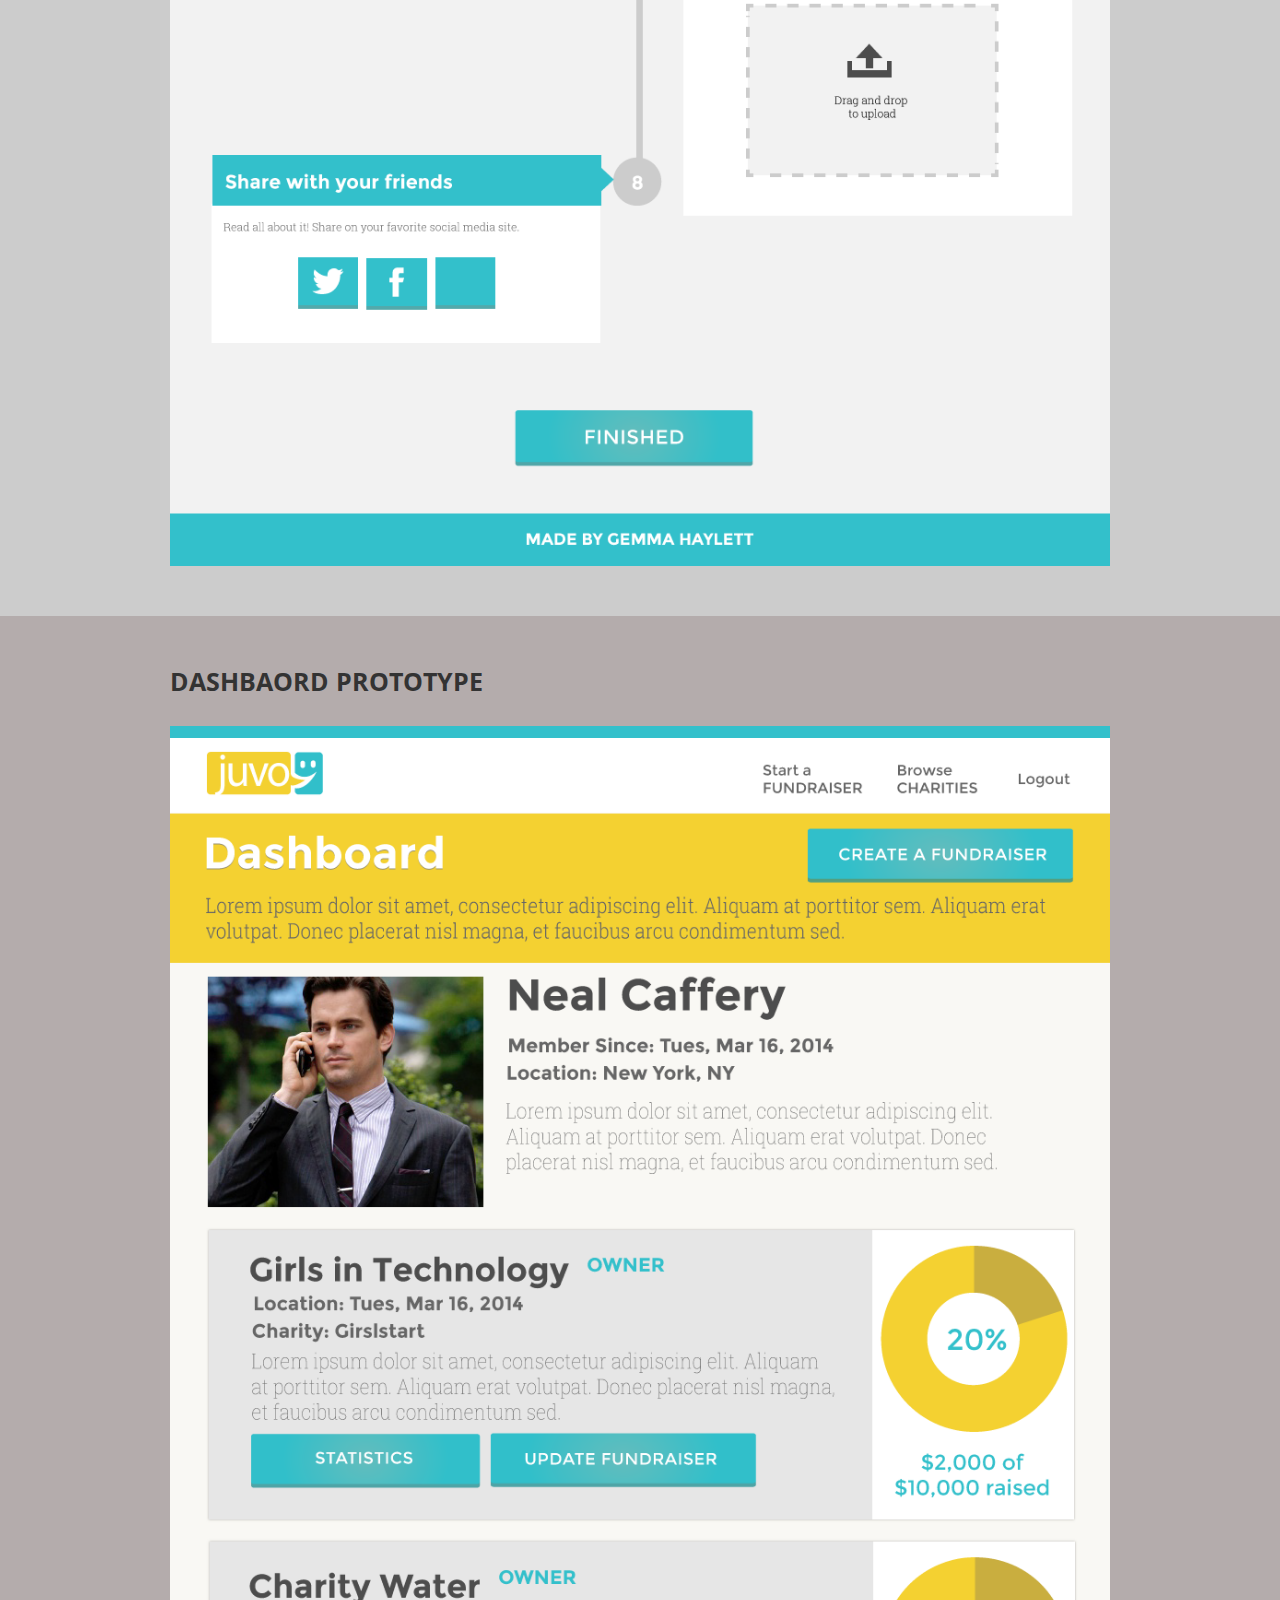
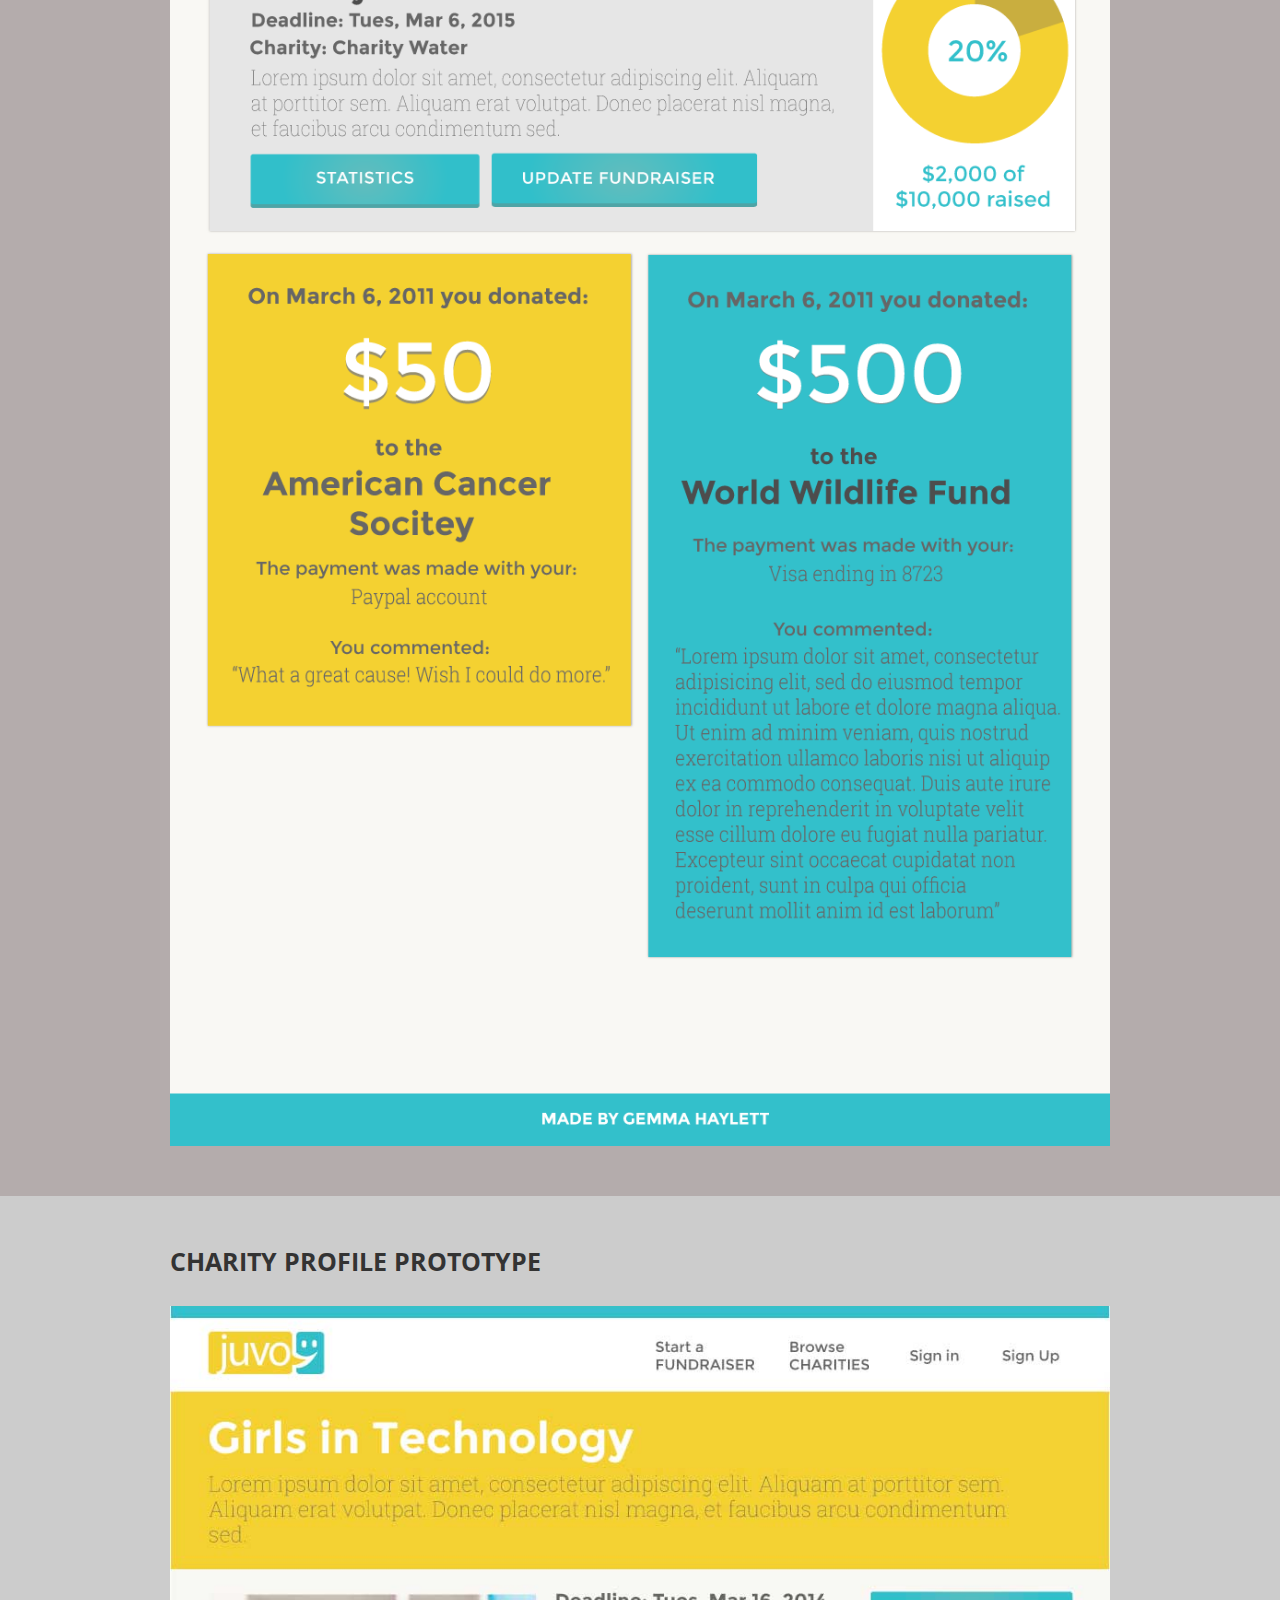
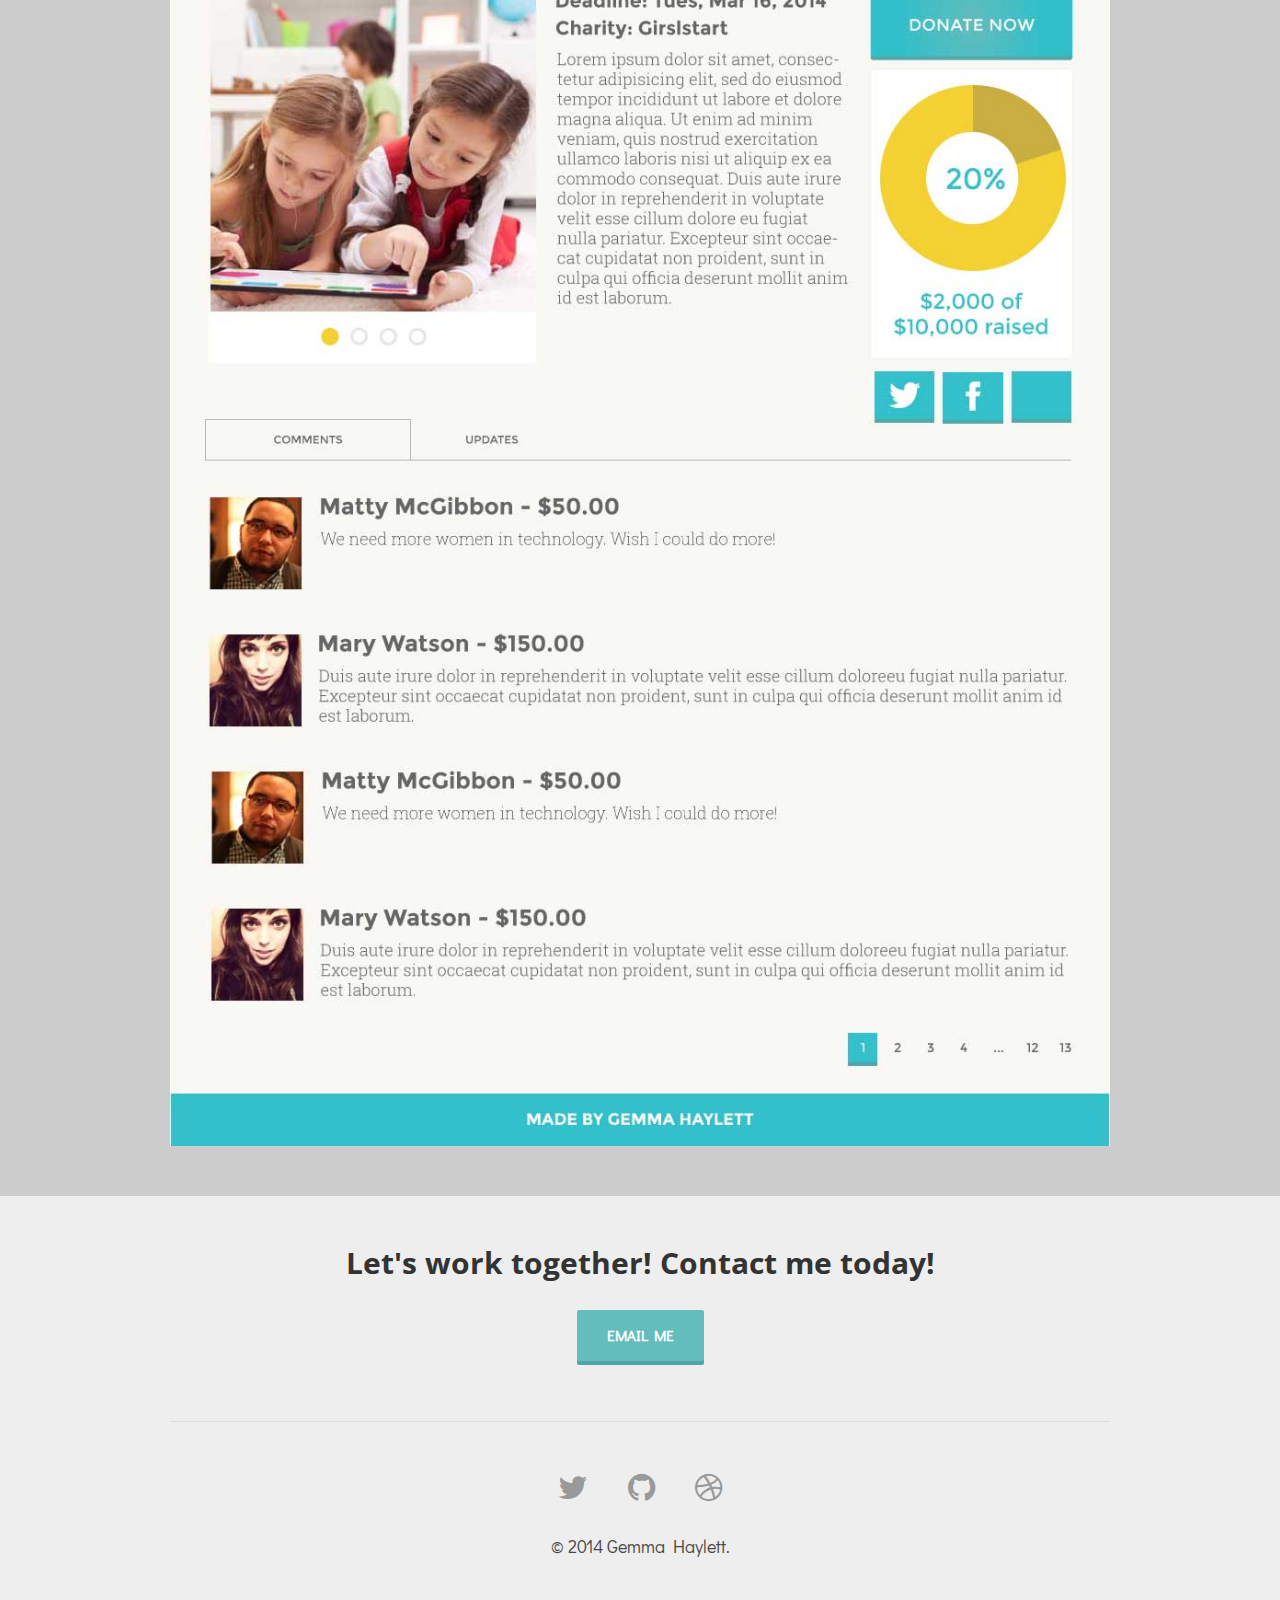
<file: juvo.html>
<!DOCTYPE html>
<!--[if lt IE 7 ]><html class="ie ie6" lang="en"> <![endif]-->
<!--[if IE 7 ]><html class="ie ie7" lang="en"> <![endif]-->
<!--[if IE 8 ]><html class="ie ie8" lang="en"> <![endif]-->
<!--[if (gte IE 9)|!(IE)]><!--><html lang="en"> <!--<![endif]-->
<head>

	<!-- Basic Page Needs
  ================================================== -->
	<meta charset="utf-8">
	<title>Gemma Haylett</title>
	<meta name="description" content="">
	<meta name="author" content="">

	<!-- Mobile Specific Metas
  ================================================== -->
	<meta name="viewport" content="width=device-width, initial-scale=1, maximum-scale=1">

	<!-- CSS
  ================================================== -->
	<link rel="stylesheet" href="stylesheets/base.css">
	<link rel="stylesheet" href="stylesheets/skeleton.css">
	<link rel="stylesheet" href="stylesheets/font-awesome.min.css">
	<link rel="stylesheet" href="stylesheets/style.css">
   <link rel="stylesheet" href="stylesheets/layout.css">

  <!-- Fonts
  ================================================== -->
	<link href='http://fonts.googleapis.com/css?family=Didact+Gothic' rel='stylesheet' type='text/css'>
	<link href='http://fonts.googleapis.com/css?family=Open+Sans:400,700' rel='stylesheet' type='text/css'>

	<!--[if lt IE 9]>
		<script src="http://html5shim.googlecode.com/svn/trunk/html5.js"></script>
	<![endif]-->

	<!-- Favicons
	================================================== -->
	<link rel="shortcut icon" href="images/favicon.ico">
	<link rel="apple-touch-icon" href="images/apple-touch-icon.png">
	<link rel="apple-touch-icon" sizes="72x72" href="images/apple-touch-icon-72x72.png">
	<link rel="apple-touch-icon" sizes="114x114" href="images/apple-touch-icon-114x114.png">

</head>
<body>



	<!-- Primary Page Layout
	================================================== -->

	<!-- Delete everything in this .container and get started on your own site! -->
  <div id="header">
    <div class = "fixed">
    <div class="container top-bar"> 
      <div class="four columns">
        <h4><a href="index.html">GEMMA HAYLETT<a/></h4>
      </div>
      <div class="twelve columns offset-by-four">
        <ul><li><a href="index.html#portfolio">Portfolio</a></li>
        <li><a href="index.html#contact">Contact</a></li></ul>
      </div>
    </div>
    </div>
  </div>
	<div class="juvo">
		<div class="container">
			<div class="sixteen columns section">
				<h2>The Making of Juvo</h2>
				<a href="http://gemmahaylett.github.io/JUVO/" target="_blank"><img src="images/juvo.png"></a>
			</div>
		</div>
	</div>
	<div class="description section darkbackground">
		<div class="container">	
			<div class="sixteen columns  description">
				<h4>Problem</h4>
				<p>Design and build a web application for charities and foundations to receive donations from people, as well as for people to donate money to charities they find interesting.</p>
				<h4>Method</h4>
				<p>I started the development of the fundraising web app by first deciding on a name, logo and color palette. Juvo is the Latin word for 'help'. After deciding on the branding of the web application, I moved onto the discovery phase by creating <a href="https://docs.google.com/spreadsheet/ccc?key=0AsBNs_Wjaru_dC1rSDgteWE0Umx4a3dJNHZ5ZDR0b3c&usp=sharing">user stories</a> and user personas. I researched existing fundraising sites such as Kickstarter, JustGiving and GiveForward. Next I compiled user flows and a site map using draw.io. I created <a href="http://app.uxpin.com/story/8b4e4e218333e66b38e93d8bfa5a132961141c6f/107278/6401326c">wireframes using UXPin.</a> Designing the UI was the next step of the process. I used Illustrator and Photoshop to create the main prototypes. The rest of the pages were designed in the browser. I developed the front-end using Zurb's Foundation Framework with HTML, SASS and jQuery.</p>
      </div>
      <div class="six columns">
        <h6>Goals</h6>
      </div>
      <div class="ten columns">
        <h6>Solution</h6>
      </div>

      <div class="six columns">
        <p>Create an enjoyable/positive atmosphere</p>
      </div>
      <div class="ten columns">
        <p>Since some of the fundraising efforts have sad stories to them, I wanted to make the focus of the fundraising effort more positive. I wanted the overall look and feel of the application to have a 'party-type' atmosphere. I chose a teal and yellow palette to help accomplish that goal. </p>
      </div>  

      <div class="six columns">
        <p>Make it easy to search for causes</p>
      </div>
      <div class="ten columns">
        <p>On the homepage, I included a search bar for users who already know which causes they want to donate to. For other users who do not have a specific cause in mind, the 'Browse for Charity' page allows users to browse by category. I implmented a filtering capability so that only causes the user is interested are displayed.</p>
      </div>
      <div class="six columns">
        <p>Allow fundraiser owner to easily track and maintain their fundraiser</p>
      </div>
      <div class="ten columns">
        <p>The dashboard was designed to give a quick snapshot of the overall health of a fundraiser. From the dashboard the user has the option to see more detailed statistics and or to update the fundraiser information. There is lots of built in functionality for editing fundraiser info, managing comments and updates.</p>
      </div>
			<p><a href="https://github.com/gemmahaylett/Juvo" target="_blank">See the Juvo code on GitHub</a><p>
		</div>
	</div>
  <div class="whitebackground section">
    <div class="container">     
      <div class="sixteen columns ">
        <h4>User Personas</h4>
      </div>
    </div>
    <div class="container"> 
      <div class="sixteen columns offset-by-one">
        <img class="detailimage" src="images/juvo-userpersona/ux-persona-juvo_Persona1.png">
      </div>
      <div class="sixteen columns offset-by-one">
        <img class="detailimage" src="images/juvo-userpersona/ux-persona-juvo_Persona2.png">
      </div>
      <div class="sixteen columns offset-by-one">
        <img class="detailimage" src="images/juvo-userpersona/ux-persona-juvo_Persona3.png">
      </div>
    </div>
   </div>
	<div class="lightbackground section">
		<div class="container">			
			<div class="sixteen columns ">
				<h4>User Flows</h4>
      </div>
    </div>
    <div class="container">	
      <div class="sixteen columns offset-by-one">
        <img class="detailimage" src="images/juvo-userflows/OrganizerSignInUserFlow.png">
      </div>
      <div class="six columns offset-by-one">
        <img class="detailimage" src="images/juvo-userflows/DonationUserFlow.png">
      </div>
      <div class="six columns offset-by-one">
        <img class="detailimage" src="images/juvo-userflows/SignUpUserFlow.png">
      </div>
      <div class="sixteen columns offset-by-one">
        <img class="detailimage" src="images/juvo-userflows/DonorSignInUserFlow.png">
      </div>
    </div>
  <div>
  <div class="mediumbackground section">
    <div class="container">			
			<div class="sixteen columns">
				<h4>Site Map</h4>
        <img src="images/juvo-userflows/SiteMap.png">
      </div>
		</div>
   </div>
  
	<div class="lightbackground section">
      <div class="container">			
    		<div class="sixteen columns">
    			<h4>Home Page Prototype</h4>
        </div>	
      </div>
      <div class="container">	  
         <div class="sixteen columns">
            <img src="images/juvo-mockups/Homepage.jpg">
         </div>
      </div>
  </div>
  <div class="mediumbackground section">
      <div class="container">      
        <div class="sixteen columns">
          <h4>Create Fundraiser Prototype</h4>
        </div>  
      </div>
      <div class="container">	  
         <div class="sixteen columns">
            <img src="images/juvo-mockups/CreateFundraiser.png">
         </div>
      </div>
  </div>
  <div class="darkbackground section">
      <div class="container">      
        <div class="sixteen columns">
          <h4>Dashbaord Prototype</h4>
        </div>  
      </div>
      <div class="container">	  
         <div class="sixteen columns">
            <img src="images/juvo-mockups/Dashboard.png">
         </div>
      </div>
  </div>
  <div class="mediumbackground section">
      <div class="container">      
        <div class="sixteen columns">
          <h4>Charity Profile Prototype</h4>
        </div>  
      </div>
      <div class="container">	 
         <div class="sixteen columns">
            <img src="images/juvo-mockups/CharityProfile.jpg">
         </div>
      </div>
	</div>
  <div id="contact" class="contact">
  <div class="container">
    <div class="sixteen columns">
      <h3>Let's work together! Contact me today!</h3>
      <a class="btn" href="mailto:gemmahaylett@gmail.com">Email Me</a><br>
      <hr>
      <div class="social">
        <a href="https://twitter.com/g_haylett"><i class="fa fa-twitter fa-2x"></i></a><a href="https://github.com/gemmahaylett"><i class="fa fa-github fa-2x"></i></a><a href="https://dribbble.com/gemmahaylett"><i class="fa fa-dribbble fa-2x"></i></a>
      </div>
      <p>&copy; 2014 Gemma Haylett.</p>
    </div>
  </div>
</div>

<!-- End Document
================================================== -->
</body>
</html>
</file>
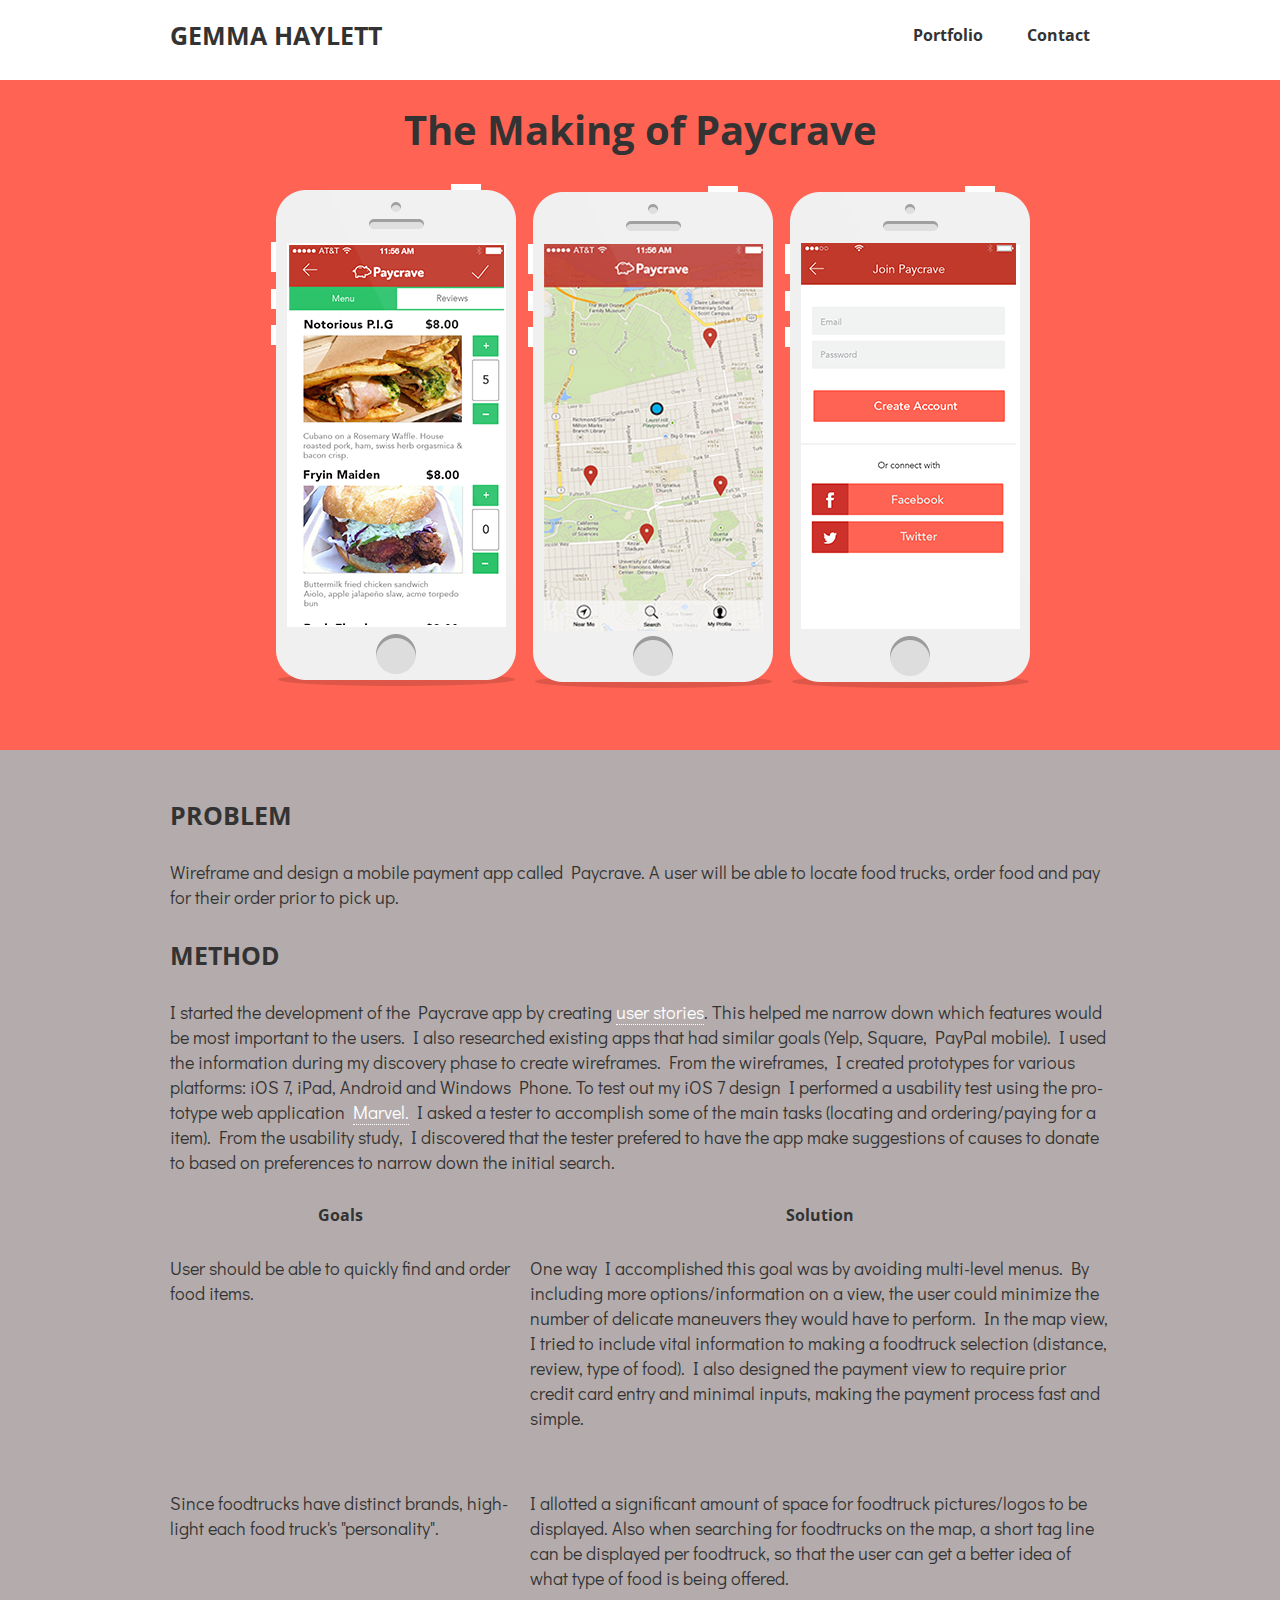
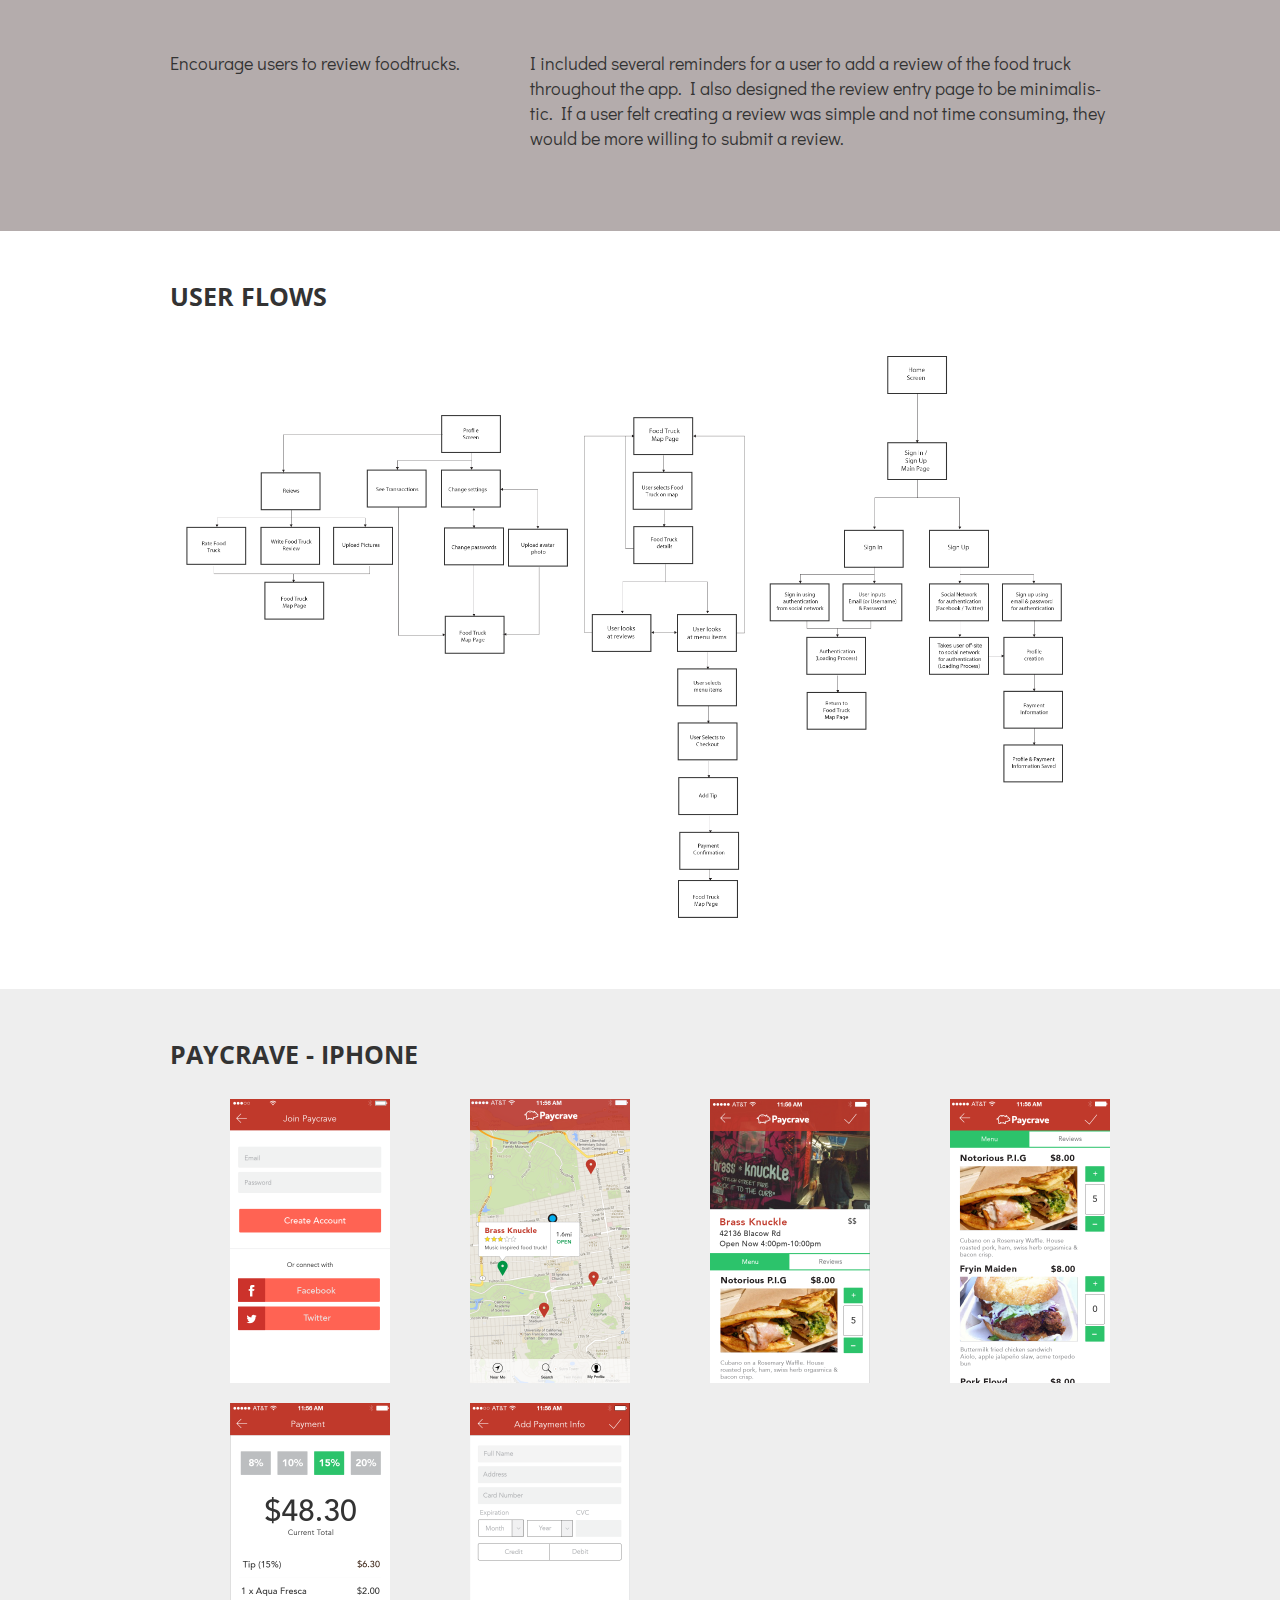
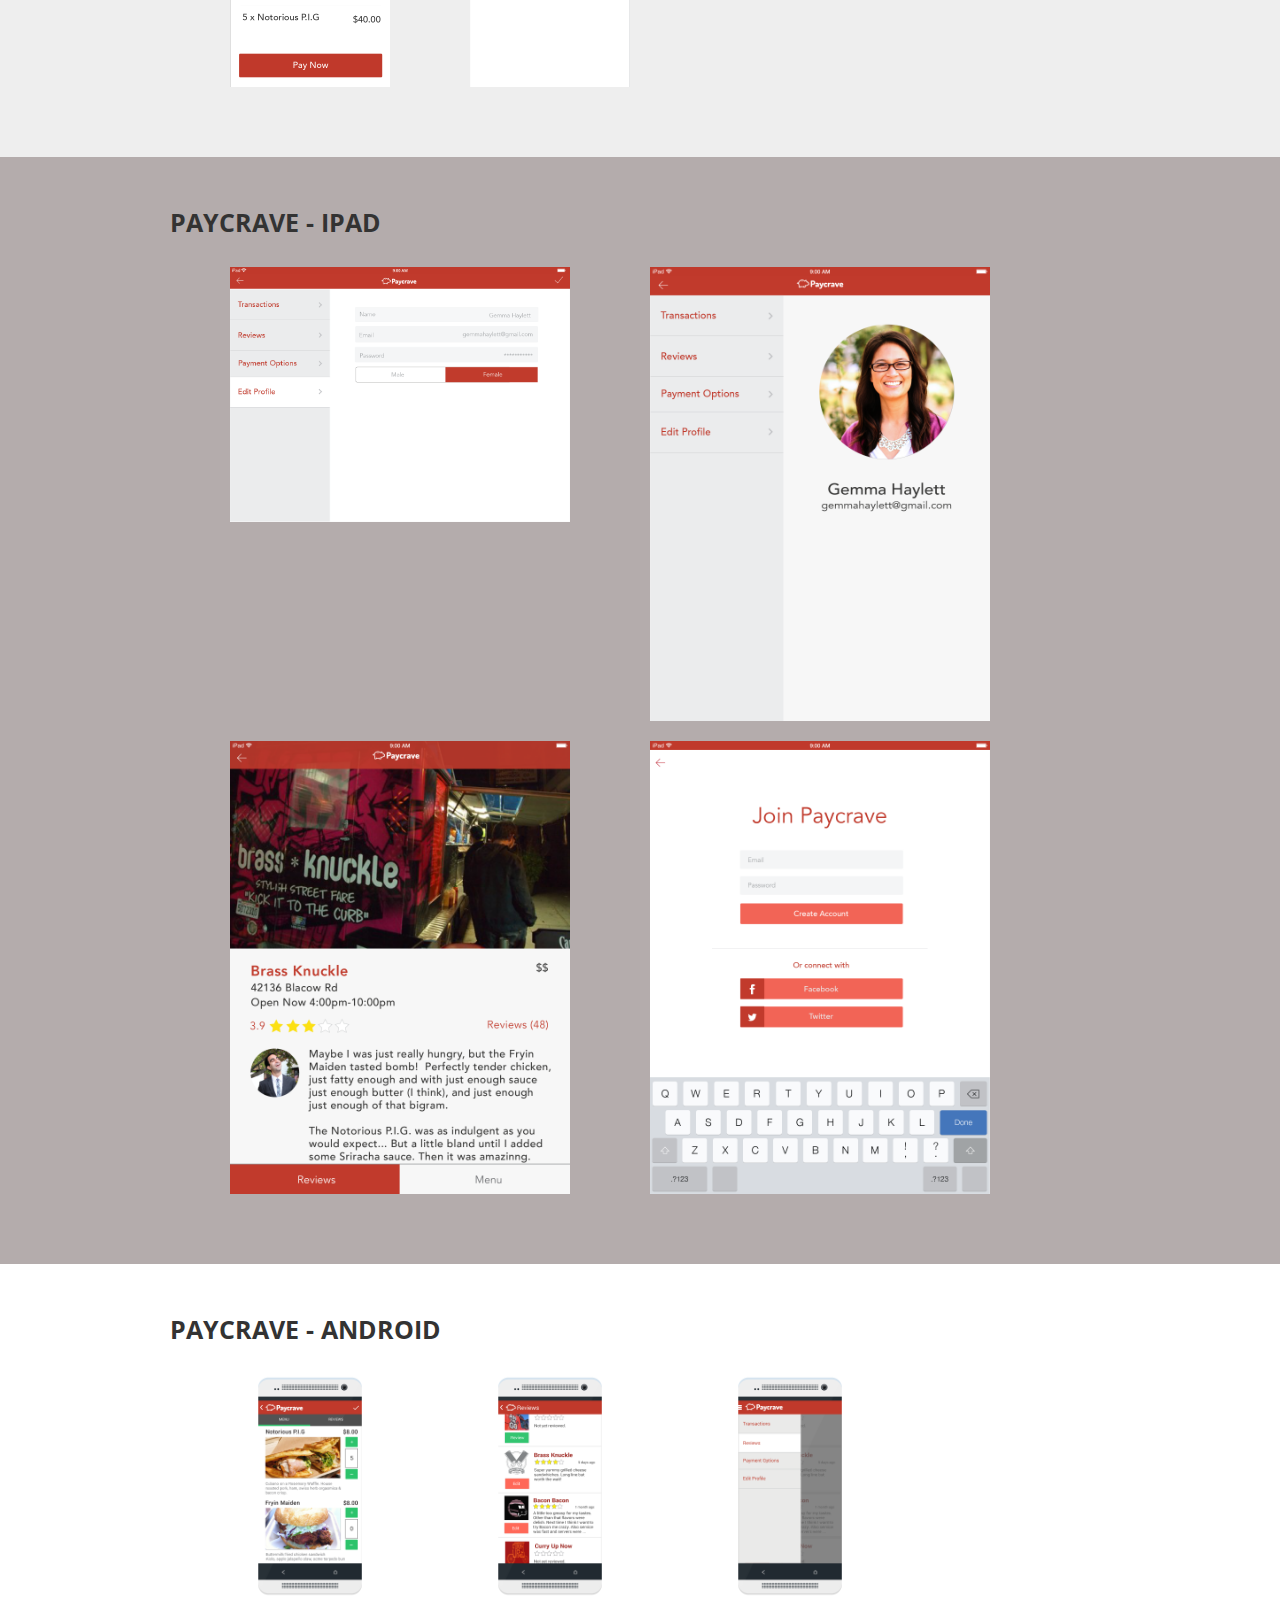
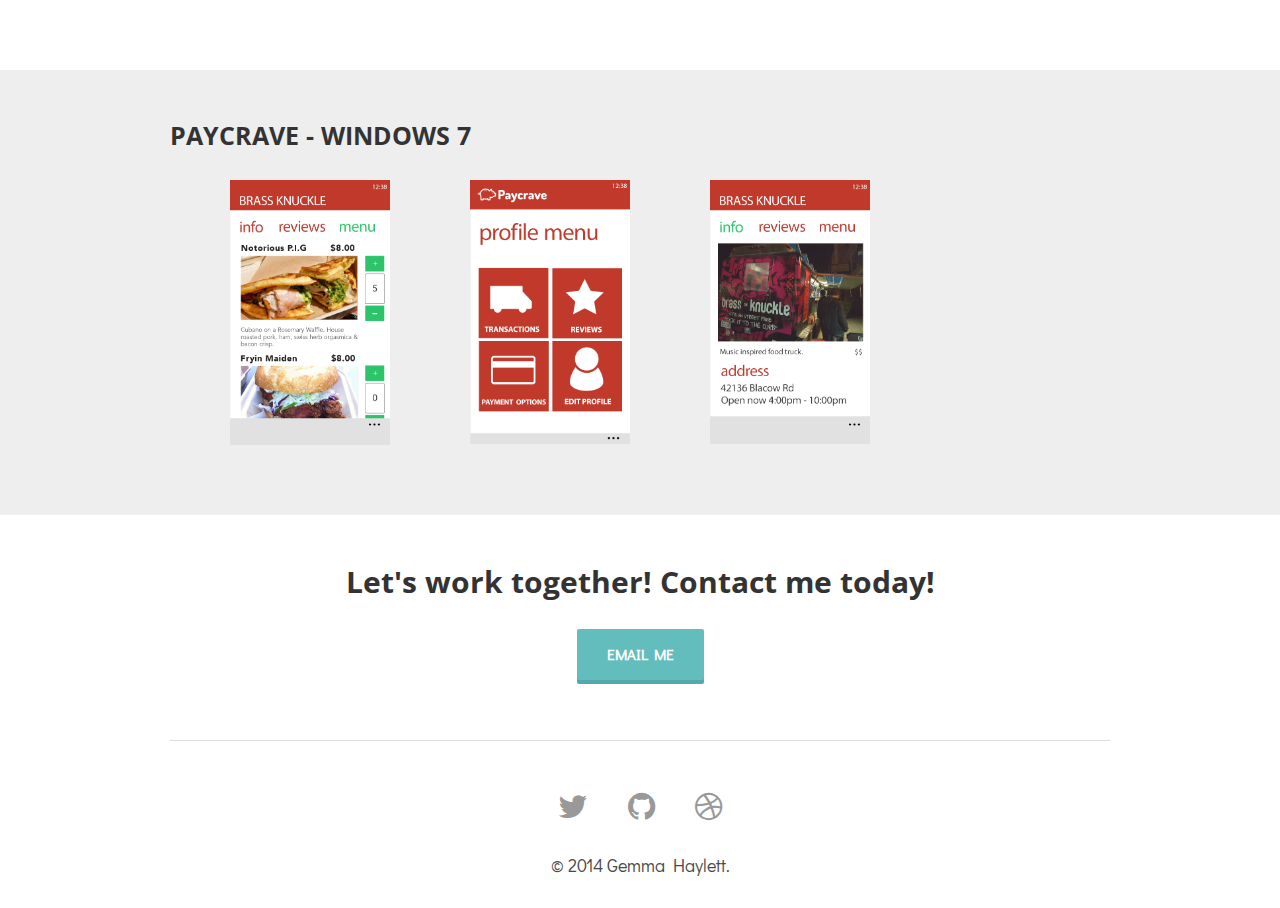
<file: paycrave.html>
<!DOCTYPE html>
<!--[if lt IE 7 ]><html class="ie ie6" lang="en"> <![endif]-->
<!--[if IE 7 ]><html class="ie ie7" lang="en"> <![endif]-->
<!--[if IE 8 ]><html class="ie ie8" lang="en"> <![endif]-->
<!--[if (gte IE 9)|!(IE)]><!--><html lang="en"> <!--<![endif]-->
<head>

	<!-- Basic Page Needs
  ================================================== -->
	<meta charset="utf-8">
	<title>Gemma Haylett</title>
	<meta name="description" content="">
	<meta name="author" content="">

	<!-- Mobile Specific Metas
  ================================================== -->
	<meta name="viewport" content="width=device-width, initial-scale=1, maximum-scale=1">

	<!-- CSS
  ================================================== -->
	<link rel="stylesheet" href="stylesheets/base.css">
	<link rel="stylesheet" href="stylesheets/skeleton.css">
	<link rel="stylesheet" href="stylesheets/font-awesome.min.css">
	<link rel="stylesheet" href="stylesheets/style.css">
  <link rel="stylesheet" href="stylesheets/layout.css">

  <!-- Fonts
  ================================================== -->
	<link href='http://fonts.googleapis.com/css?family=Didact+Gothic' rel='stylesheet' type='text/css'>
	<link href='http://fonts.googleapis.com/css?family=Open+Sans:400,700' rel='stylesheet' type='text/css'>

	<!--[if lt IE 9]>
		<script src="http://html5shim.googlecode.com/svn/trunk/html5.js"></script>
	<![endif]-->

	<!-- Favicons
	================================================== -->
	<link rel="shortcut icon" href="images/favicon.ico">
	<link rel="apple-touch-icon" href="images/apple-touch-icon.png">
	<link rel="apple-touch-icon" sizes="72x72" href="images/apple-touch-icon-72x72.png">
	<link rel="apple-touch-icon" sizes="114x114" href="images/apple-touch-icon-114x114.png">

<!-- Javascript
  ================================================== -->
  <script src="js/script.js"></script>

</head>
<body>



	<!-- Primary Page Layout
	================================================== -->

	<!-- Delete everything in this .container and get started on your own site! -->
  <div id="header">
    <div class = "fixed">
    <div class="container top-bar"> 
      <div class="four columns">
        <h4><a href="index.html">GEMMA HAYLETT<a/></h4>
      </div>
      <div class="twelve columns offset-by-four">
        <ul><li><a href="index.html#portfolio">Portfolio</a></li>
        <li><a href="index.html#contact">Contact</a></li></ul>
      </div>
    </div>
    </div>
  </div>
	<div class="paycrave section">
		<div class="container">
			<div class="sixteen columns">
				<h2>The Making of Paycrave</h2>
				<img src="images/paycrave.png">
			</div>
		</div>
	</div>
	<div class="darkbackground description section">
		<div class="container">	
			<div class="sixteen columns">
				<h4>Problem</h4>
				<p>Wireframe and design a mobile payment app called Paycrave. A user will be able to locate food trucks, order food and pay for their order prior to pick up.</p>
				<h4>Method</h4>
				<p>I started the development of the Paycrave app by creating <a href="https://docs.google.com/spreadsheet/ccc?key=0AsBNs_Wjaru_dHp1TTk2dVQ3UVJGeFF5clFBakd6Z3c&usp=sharing" target="_blank">user stories</a>. This helped me narrow down which features would be most important to the users. I also researched existing apps that had similar goals (Yelp, Square, PayPal mobile). I used the information during my discovery phase to create wireframes. From the wireframes, I created prototypes for various platforms: iOS 7, iPad, Android and Windows Phone. To test out my iOS 7 design I performed a usability test using the prototype web application <a href="http://marvl.in/72020" target="_blank">Marvel.</a> I asked a tester to accomplish some of the main tasks (locating and ordering/paying for a item). From the usability study, I discovered that the tester prefered to have the app make suggestions of causes to donate to based on preferences to narrow down the initial search.</p>
			</div>
      <div class="six columns">
        <h6>Goals</h6>
      </div>
      <div class="ten columns">
        <h6>Solution</h6>
      </div>
      <div class="six columns">
        <p>User should be able to quickly find and order food items.</p>
      </div>
      <div class="ten columns">
        <p>One way I accomplished this goal was by avoiding multi-level menus. By including more options/information on a view, the user could minimize the number of delicate maneuvers they would have to perform. In the map view, I tried to include vital information to making a foodtruck selection (distance, review, type of food). I also designed the payment view to require prior credit card entry and minimal inputs, making the payment process fast and simple.</p>
      </div>  

      <div class="six columns">
        <p>Since foodtrucks have distinct brands, highlight each food truck's "personality".</p>
      </div>
      <div class="ten columns">
        <p>I allotted a significant amount of space for foodtruck pictures/logos to be displayed. Also when searching for foodtrucks on the map, a short tag line can be displayed per foodtruck, so that the user can get a better idea of what type of food is being offered.</p>
      </div>
      <div class="six columns">
        <p>Encourage users to review foodtrucks.</p>
      </div>
      <div class="ten columns">
        <p>I included several reminders for a user to add a review of the food truck throughout the app. I also designed the review entry page to be minimalistic. If a user felt creating a review was simple and not time consuming, they would be more willing to submit a review.</p>
      </div>
		</div>
	</div>
	<div class="whitebackground section">
		<div class="container">			
			<div class="sixteen columns">
				<h4>User Flows</h4>
				<img src="images/Paycrave-mobile-user-flow.png">
			</div>
		</div>
	</div>
	<div class="lightbackground section">
    <div class="container">			
			<div class="sixteen columns">
				<h4>Paycrave - iPhone</h4>
      </div>
      <div class="container">   
        <div class="four columns offset-by-one">
          <img class="detailimage" src="images/ios7-png/iphone/JoinPaycrave.png">
        </div>
        <div class="four columns offset-by-one">
          <img class="detailimage" src="images/ios7-png/iphone/MapDetail.png">
        </div> 
        <div class="four columns offset-by-one">
          <img class="detailimage" src="images/ios7-png/iphone/MenuView.png">
        </div>
        <div class="four columns offset-by-one">
          <img class="detailimage" src="images/ios7-png/iphone/MenuFull.png">
        </div>
        <div class="four columns offset-by-one">
          <img class="detailimage" src="images/ios7-png/iphone/Payment.png">
        </div>
        <div class="four columns offset-by-one">
          <img class = "detailimage" src="images/ios7-png/iphone/AddPaymentInfo.png">
        </div>
      </div>
    </div>
  </div>
  <div class="description darkbackground section">
    <div class="container">			
			<div class="sixteen columns">
				<h4>Paycrave - iPad</h4>
      </div>
      <div class="container">	  
         <div class="seven columns offset-by-one">
            <img class="detailimage" src="images/ios7-png/ipad/ProfileEdit-ipad.png">
         </div>
         <div class="seven columns offset-by-one">
            <img class="detailimage" src="images/ios7-png/ipad/Profile-ipad.png">
         </div>
         <div class="seven columns description offset-by-one">
            <img class="detailimage" src="images/ios7-png/ipad/ReviewsView-ipad.png">
         </div>
         <div class="seven columns description offset-by-one">
            <img class="detailimage" src="images/ios7-png/ipad/JoinPaycrave-ipad.png">
         </div>
    </div>
  </div>
</div>
  <div class="whitebackground section">
      <div class="container">			
			<div class="sixteen columns">
				<h4>Paycrave - Android</h4>
         </div>	
      </div>
      <div class="container">	
         <div class="four columns offset-by-one">
            <img class="detailimage" src="images/android-png/MenuView-android.png">
         </div>
         <div class="four columns offset-by-one">
            <img class="detailimage" src="images/android-png/Reviews-android.png">
         </div>
         <div class="four columns offset-by-one">
            <img class="detailimage" src="images/android-png/ReviewsMenu-android.png">
         </div>
      </div>
  </div>
  <div class="lightbackground section">
      <div class="container">			
			<div class="sixteen columns">
				<h4>Paycrave - Windows 7</h4>
         </div>	
      </div>
      <div class="container">	
         <div class="four columns offset-by-one">
            <img class="detailimage" src="images/win7-png/menu-pivot-win7.png">
         </div>
         <div class="four columns offset-by-one">
            <img class="detailimage" src="images/win7-png/profileMenu-win7.png">
         </div>
         <div class="four columns offset-by-one">
            <img class="detailimage" src="images/win7-png/truckDetail-pivot-win7.png">
         </div>
      </div>
	</div>
  <div id="contact" class="contact">
  <div class="container">
    <div class="sixteen columns">
      <h3>Let's work together! Contact me today!</h3>
      <a class="btn" href="mailto:gemmahaylett@gmail.com">Email Me</a><br>
      <hr>
      <div class="social">
        <a href="https://twitter.com/g_haylett"><i class="fa fa-twitter fa-2x"></i></a><a href="https://github.com/gemmahaylett"><i class="fa fa-github fa-2x"></i></a><a href="https://dribbble.com/gemmahaylett"><i class="fa fa-dribbble fa-2x"></i></a>
      </div>
      <p>&copy; 2014 Gemma Haylett.</p>
    </div>
  </div>
</div>

<!-- End Document
================================================== -->
</body>
</html>
</file>
<file: stylesheets/base.css>
/*
* Skeleton V1.2
* Copyright 2011, Dave Gamache
* www.getskeleton.com
* Free to use under the MIT license.
* http://www.opensource.org/licenses/mit-license.php
* 6/20/2012
*/


/* Table of Content
==================================================
	#Reset & Basics
	#Basic Styles
	#Site Styles
	#Typography
	#Links
	#Lists
	#Images
	#Buttons
	#Forms
	#Misc */


/* #Reset & Basics (Inspired by E. Meyers)
================================================== */
	html, body, div, span, applet, object, iframe, h1, h2, h3, h4, h5, h6, p, blockquote, pre, a, abbr, acronym, address, big, cite, code, del, dfn, em, img, ins, kbd, q, s, samp, small, strike, strong, sub, sup, tt, var, b, u, i, center, dl, dt, dd, ol, ul, li, fieldset, form, label, legend, table, caption, tbody, tfoot, thead, tr, th, td, article, aside, canvas, details, embed, figure, figcaption, footer, header, hgroup, menu, nav, output, ruby, section, summary, time, mark, audio, video {
		margin: 0;
		padding: 0;
		border: 0;
		font-size: 100%;
		font: inherit;
		vertical-align: baseline; }
	article, aside, details, figcaption, figure, footer, header, hgroup, menu, nav, section {
		display: block; }
	body {
		line-height: 1; }
	ol, ul {
		list-style: none; }
	blockquote, q {
		quotes: none; }
	blockquote:before, blockquote:after,
	q:before, q:after {
		content: '';
		content: none; }
	table {
		border-collapse: collapse;
		border-spacing: 0; }


/* #Basic Styles
================================================== */
	body {
		background: #fff;
		font: 14px/21px "HelveticaNeue", "Helvetica Neue", Helvetica, Arial, sans-serif;
		color: #444;
		-webkit-font-smoothing: antialiased; /* Fix for webkit rendering */
		-webkit-text-size-adjust: 100%;
 }


/* #Typography
================================================== */
	h1, h2, h3, h4, h5, h6 {
		color: #181818;
		font-family: "Georgia", "Times New Roman", serif;
		font-weight: normal; }
	h1 a, h2 a, h3 a, h4 a, h5 a, h6 a { font-weight: inherit; }
	h1 { font-size: 46px; line-height: 50px; margin-bottom: 14px;}
	h2 { font-size: 35px; line-height: 40px; margin-bottom: 10px; }
	h3 { font-size: 28px; line-height: 34px; margin-bottom: 8px; }
	h4 { font-size: 21px; line-height: 30px; margin-bottom: 4px; }
	h5 { font-size: 17px; line-height: 24px; }
	h6 { font-size: 14px; line-height: 21px; }
	.subheader { color: #777; }

	p { margin: 0 0 20px 0; }
	p img { margin: 0; }
	p.lead { font-size: 21px; line-height: 27px; color: #777;  }

	em { font-style: italic; }
	strong { font-weight: bold; color: #333; }
	small { font-size: 80%; }

/*	Blockquotes  */
	blockquote, blockquote p { font-size: 17px; line-height: 24px; color: #777; font-style: italic; }
	blockquote { margin: 0 0 20px; padding: 9px 20px 0 19px; border-left: 1px solid #ddd; }
	blockquote cite { display: block; font-size: 12px; color: #555; }
	blockquote cite:before { content: "\2014 \0020"; }
	blockquote cite a, blockquote cite a:visited, blockquote cite a:visited { color: #555; }

	hr { border: solid #ddd; border-width: 1px 0 0; clear: both; margin: 10px 0 30px; height: 0; }


/* #Links
================================================== */
	a, a:visited { color: #333; text-decoration: underline; outline: 0; }
	a:hover, a:focus { color: #000; }
	p a, p a:visited { line-height: inherit; }


/* #Lists
================================================== */
	ul, ol { margin-bottom: 20px; }
	ul { list-style: none outside; }
	ol { list-style: decimal; }
	ol, ul.square, ul.circle, ul.disc { margin-left: 30px; }
	ul.square { list-style: square outside; }
	ul.circle { list-style: circle outside; }
	ul.disc { list-style: disc outside; }
	ul ul, ul ol,
	ol ol, ol ul { margin: 4px 0 5px 30px; font-size: 90%;  }
	ul ul li, ul ol li,
	ol ol li, ol ul li { margin-bottom: 6px; }
	li { line-height: 18px; margin-bottom: 12px; }
	ul.large li { line-height: 21px; }
	li p { line-height: 21px; }

/* #Images
================================================== */

	img.scale-with-grid {
		max-width: 100%;
		height: auto; }


/* #Buttons
================================================== */

	.button,
	button,
	input[type="submit"],
	input[type="reset"],
	input[type="button"] {
		background: #eee; /* Old browsers */
		background: #eee -moz-linear-gradient(top, rgba(255,255,255,.2) 0%, rgba(0,0,0,.2) 100%); /* FF3.6+ */
		background: #eee -webkit-gradient(linear, left top, left bottom, color-stop(0%,rgba(255,255,255,.2)), color-stop(100%,rgba(0,0,0,.2))); /* Chrome,Safari4+ */
		background: #eee -webkit-linear-gradient(top, rgba(255,255,255,.2) 0%,rgba(0,0,0,.2) 100%); /* Chrome10+,Safari5.1+ */
		background: #eee -o-linear-gradient(top, rgba(255,255,255,.2) 0%,rgba(0,0,0,.2) 100%); /* Opera11.10+ */
		background: #eee -ms-linear-gradient(top, rgba(255,255,255,.2) 0%,rgba(0,0,0,.2) 100%); /* IE10+ */
		background: #eee linear-gradient(top, rgba(255,255,255,.2) 0%,rgba(0,0,0,.2) 100%); /* W3C */
	  border: 1px solid #aaa;
	  border-top: 1px solid #ccc;
	  border-left: 1px solid #ccc;
	  -moz-border-radius: 3px;
	  -webkit-border-radius: 3px;
	  border-radius: 3px;
	  color: #444;
	  display: inline-block;
	  font-size: 11px;
	  font-weight: bold;
	  text-decoration: none;
	  text-shadow: 0 1px rgba(255, 255, 255, .75);
	  cursor: pointer;
	  margin-bottom: 20px;
	  line-height: normal;
	  padding: 8px 10px;
	  font-family: "HelveticaNeue", "Helvetica Neue", Helvetica, Arial, sans-serif; }

	.button:hover,
	button:hover,
	input[type="submit"]:hover,
	input[type="reset"]:hover,
	input[type="button"]:hover {
		color: #222;
		background: #ddd; /* Old browsers */
		background: #ddd -moz-linear-gradient(top, rgba(255,255,255,.3) 0%, rgba(0,0,0,.3) 100%); /* FF3.6+ */
		background: #ddd -webkit-gradient(linear, left top, left bottom, color-stop(0%,rgba(255,255,255,.3)), color-stop(100%,rgba(0,0,0,.3))); /* Chrome,Safari4+ */
		background: #ddd -webkit-linear-gradient(top, rgba(255,255,255,.3) 0%,rgba(0,0,0,.3) 100%); /* Chrome10+,Safari5.1+ */
		background: #ddd -o-linear-gradient(top, rgba(255,255,255,.3) 0%,rgba(0,0,0,.3) 100%); /* Opera11.10+ */
		background: #ddd -ms-linear-gradient(top, rgba(255,255,255,.3) 0%,rgba(0,0,0,.3) 100%); /* IE10+ */
		background: #ddd linear-gradient(top, rgba(255,255,255,.3) 0%,rgba(0,0,0,.3) 100%); /* W3C */
	  border: 1px solid #888;
	  border-top: 1px solid #aaa;
	  border-left: 1px solid #aaa; }

	.button:active,
	button:active,
	input[type="submit"]:active,
	input[type="reset"]:active,
	input[type="button"]:active {
		border: 1px solid #666;
		background: #ccc; /* Old browsers */
		background: #ccc -moz-linear-gradient(top, rgba(255,255,255,.35) 0%, rgba(10,10,10,.4) 100%); /* FF3.6+ */
		background: #ccc -webkit-gradient(linear, left top, left bottom, color-stop(0%,rgba(255,255,255,.35)), color-stop(100%,rgba(10,10,10,.4))); /* Chrome,Safari4+ */
		background: #ccc -webkit-linear-gradient(top, rgba(255,255,255,.35) 0%,rgba(10,10,10,.4) 100%); /* Chrome10+,Safari5.1+ */
		background: #ccc -o-linear-gradient(top, rgba(255,255,255,.35) 0%,rgba(10,10,10,.4) 100%); /* Opera11.10+ */
		background: #ccc -ms-linear-gradient(top, rgba(255,255,255,.35) 0%,rgba(10,10,10,.4) 100%); /* IE10+ */
		background: #ccc linear-gradient(top, rgba(255,255,255,.35) 0%,rgba(10,10,10,.4) 100%); /* W3C */ }

	.button.full-width,
	button.full-width,
	input[type="submit"].full-width,
	input[type="reset"].full-width,
	input[type="button"].full-width {
		width: 100%;
		padding-left: 0 !important;
		padding-right: 0 !important;
		text-align: center; }

	/* Fix for odd Mozilla border & padding issues */
	button::-moz-focus-inner,
	input::-moz-focus-inner {
    border: 0;
    padding: 0;
	}


/* #Forms
================================================== */

	form {
		margin-bottom: 20px; }
	fieldset {
		margin-bottom: 20px; }
	input[type="text"],
	input[type="password"],
	input[type="email"],
	textarea,
	select {
		border: 1px solid #ccc;
		padding: 6px 4px;
		outline: none;
		-moz-border-radius: 2px;
		-webkit-border-radius: 2px;
		border-radius: 2px;
		font: 13px "HelveticaNeue", "Helvetica Neue", Helvetica, Arial, sans-serif;
		color: #777;
		margin: 0;
		width: 210px;
		max-width: 100%;
		display: block;
		margin-bottom: 20px;
		background: #fff; }
	select {
		padding: 0; }
	input[type="text"]:focus,
	input[type="password"]:focus,
	input[type="email"]:focus,
	textarea:focus {
		border: 1px solid #aaa;
 		color: #444;
 		-moz-box-shadow: 0 0 3px rgba(0,0,0,.2);
		-webkit-box-shadow: 0 0 3px rgba(0,0,0,.2);
		box-shadow:  0 0 3px rgba(0,0,0,.2); }
	textarea {
		min-height: 60px; }
	label,
	legend {
		display: block;
		font-weight: bold;
		font-size: 13px;  }
	select {
		width: 220px; }
	input[type="checkbox"] {
		display: inline; }
	label span,
	legend span {
		font-weight: normal;
		font-size: 13px;
		color: #444; }

/* #Misc
================================================== */
	.remove-bottom { margin-bottom: 0 !important; }
	.half-bottom { margin-bottom: 10px !important; }
	.add-bottom { margin-bottom: 20px !important; }
</file>
<file: stylesheets/skeleton.css>
/*
* Skeleton V1.2
* Copyright 2011, Dave Gamache
* www.getskeleton.com
* Free to use under the MIT license.
* http://www.opensource.org/licenses/mit-license.php
* 6/20/2012
*/


/* Table of Contents
==================================================
    #Base 960 Grid
    #Tablet (Portrait)
    #Mobile (Portrait)
    #Mobile (Landscape)
    #Clearing */



/* #Base 960 Grid
================================================== */

    .container                                  { position: relative; width: 960px; margin: 0 auto; padding: 0; }
    .container .column,
    .container .columns                         { float: left; display: inline; margin-left: 10px; margin-right: 10px; }
    .row                                        { margin-bottom: 20px; }

    /* Nested Column Classes */
    .column.alpha, .columns.alpha               { margin-left: 0; }
    .column.omega, .columns.omega               { margin-right: 0; }

    /* Base Grid */
    .container .one.column,
    .container .one.columns                     { width: 40px;  }
    .container .two.columns                     { width: 100px; }
    .container .three.columns                   { width: 160px; }
    .container .four.columns                    { width: 220px; }
    .container .five.columns                    { width: 280px; }
    .container .six.columns                     { width: 340px; }
    .container .seven.columns                   { width: 400px; }
    .container .eight.columns                   { width: 460px; }
    .container .nine.columns                    { width: 520px; }
    .container .ten.columns                     { width: 580px; }
    .container .eleven.columns                  { width: 640px; }
    .container .twelve.columns                  { width: 700px; }
    .container .thirteen.columns                { width: 760px; }
    .container .fourteen.columns                { width: 820px; }
    .container .fifteen.columns                 { width: 880px; }
    .container .sixteen.columns                 { width: 940px; }

    .container .one-third.column                { width: 300px; }
    .container .two-thirds.column               { width: 620px; }

    /* Offsets */
    .container .offset-by-one                   { padding-left: 60px;  }
    .container .offset-by-two                   { padding-left: 120px; }
    .container .offset-by-three                 { padding-left: 180px; }
    .container .offset-by-four                  { padding-left: 240px; }
    .container .offset-by-five                  { padding-left: 300px; }
    .container .offset-by-six                   { padding-left: 360px; }
    .container .offset-by-seven                 { padding-left: 420px; }
    .container .offset-by-eight                 { padding-left: 480px; }
    .container .offset-by-nine                  { padding-left: 540px; }
    .container .offset-by-ten                   { padding-left: 600px; }
    .container .offset-by-eleven                { padding-left: 660px; }
    .container .offset-by-twelve                { padding-left: 720px; }
    .container .offset-by-thirteen              { padding-left: 780px; }
    .container .offset-by-fourteen              { padding-left: 840px; }
    .container .offset-by-fifteen               { padding-left: 900px; }



/* #Tablet (Portrait)
================================================== */

    /* Note: Design for a width of 768px */

    @media only screen and (min-width: 768px) and (max-width: 959px) {
        .container                                  { width: 768px; }
        .container .column,
        .container .columns                         { margin-left: 10px; margin-right: 10px;  }
        .column.alpha, .columns.alpha               { margin-left: 0; margin-right: 10px; }
        .column.omega, .columns.omega               { margin-right: 0; margin-left: 10px; }
        .alpha.omega                                { margin-left: 0; margin-right: 0; }

        .container .one.column,
        .container .one.columns                     { width: 28px; }
        .container .two.columns                     { width: 76px; }
        .container .three.columns                   { width: 124px; }
        .container .four.columns                    { width: 172px; }
        .container .five.columns                    { width: 220px; }
        .container .six.columns                     { width: 268px; }
        .container .seven.columns                   { width: 316px; }
        .container .eight.columns                   { width: 364px; }
        .container .nine.columns                    { width: 412px; }
        .container .ten.columns                     { width: 460px; }
        .container .eleven.columns                  { width: 508px; }
        .container .twelve.columns                  { width: 556px; }
        .container .thirteen.columns                { width: 604px; }
        .container .fourteen.columns                { width: 652px; }
        .container .fifteen.columns                 { width: 700px; }
        .container .sixteen.columns                 { width: 748px; }

        .container .one-third.column                { width: 236px; }
        .container .two-thirds.column               { width: 492px; }

        /* Offsets */
        .container .offset-by-one                   { padding-left: 48px; }
        .container .offset-by-two                   { padding-left: 96px; }
        .container .offset-by-three                 { padding-left: 144px; }
        .container .offset-by-four                  { padding-left: 192px; }
        .container .offset-by-five                  { padding-left: 240px; }
        .container .offset-by-six                   { padding-left: 288px; }
        .container .offset-by-seven                 { padding-left: 336px; }
        .container .offset-by-eight                 { padding-left: 384px; }
        .container .offset-by-nine                  { padding-left: 432px; }
        .container .offset-by-ten                   { padding-left: 480px; }
        .container .offset-by-eleven                { padding-left: 528px; }
        .container .offset-by-twelve                { padding-left: 576px; }
        .container .offset-by-thirteen              { padding-left: 624px; }
        .container .offset-by-fourteen              { padding-left: 672px; }
        .container .offset-by-fifteen               { padding-left: 720px; }
    }


/*  #Mobile (Portrait)
================================================== */

    /* Note: Design for a width of 320px */

    @media only screen and (max-width: 767px) {
        .container { width: 300px; }
        .container .columns,
        .container .column { margin: 0; }

        .container .one.column,
        .container .one.columns,
        .container .two.columns,
        .container .three.columns,
        .container .four.columns,
        .container .five.columns,
        .container .six.columns,
        .container .seven.columns,
        .container .eight.columns,
        .container .nine.columns,
        .container .ten.columns,
        .container .eleven.columns,
        .container .twelve.columns,
        .container .thirteen.columns,
        .container .fourteen.columns,
        .container .fifteen.columns,
        .container .sixteen.columns,
        .container .one-third.column,
        .container .two-thirds.column  { width: 300px; }

        /* Offsets */
        .container .offset-by-one,
        .container .offset-by-two,
        .container .offset-by-three,
        .container .offset-by-four,
        .container .offset-by-five,
        .container .offset-by-six,
        .container .offset-by-seven,
        .container .offset-by-eight,
        .container .offset-by-nine,
        .container .offset-by-ten,
        .container .offset-by-eleven,
        .container .offset-by-twelve,
        .container .offset-by-thirteen,
        .container .offset-by-fourteen,
        .container .offset-by-fifteen { padding-left: 0; }

    }


/* #Mobile (Landscape)
================================================== */

    /* Note: Design for a width of 480px */

    @media only screen and (min-width: 480px) and (max-width: 767px) {
        .container { width: 420px; }
        .container .columns,
        .container .column { margin: 0; }

        .container .one.column,
        .container .one.columns,
        .container .two.columns,
        .container .three.columns,
        .container .four.columns,
        .container .five.columns,
        .container .six.columns,
        .container .seven.columns,
        .container .eight.columns,
        .container .nine.columns,
        .container .ten.columns,
        .container .eleven.columns,
        .container .twelve.columns,
        .container .thirteen.columns,
        .container .fourteen.columns,
        .container .fifteen.columns,
        .container .sixteen.columns,
        .container .one-third.column,
        .container .two-thirds.column { width: 420px; }
    }


/* #Clearing
================================================== */

    /* Self Clearing Goodness */
    .container:after { content: "\0020"; display: block; height: 0; clear: both; visibility: hidden; }

    /* Use clearfix class on parent to clear nested columns,
    or wrap each row of columns in a <div class="row"> */
    .clearfix:before,
    .clearfix:after,
    .row:before,
    .row:after {
      content: '\0020';
      display: block;
      overflow: hidden;
      visibility: hidden;
      width: 0;
      height: 0; }
    .row:after,
    .clearfix:after {
      clear: both; }
    .row,
    .clearfix {
      zoom: 1; }

    /* You can also use a <br class="clear" /> to clear columns */
    .clear {
      clear: both;
      display: block;
      overflow: hidden;
      visibility: hidden;
      width: 0;
      height: 0;
    }
</file>
<file: stylesheets/style.css>
/*
Website Name: Gemma Haylett Portfolio
Webiste URI: http://www.gemahaylett.com
Author: Gemma Haylett
Author URI: http://www.gemmahaylett.com
*/

/*-----------------------------------------------------------------------------------*/
/*  1.0 Reset
/*-----------------------------------------------------------------------------------*/
* {-webkit-box-sizing: border-box; -moz-box-sizing: border-box; box-sizing: border-box;}
html, body, div, span, applet, object, iframe, h1, h2, h3, h4, h5, h6, p, blockquote, pre, a, abbr, acronym, address, big, cite, code, del, dfn, em, img, ins, kbd, q, s, samp, small, strike, strong, sub, sup, tt, var, b, u, i, center, dl, dt, dd, ol, ul, li, fieldset, form, label, legend, table, caption, tbody, tfoot, thead, tr, th, td, article, aside, canvas, details, embed, figure, figcaption, footer, header, hgroup, menu, nav, output, ruby, section, summary, time, mark, audio, video {margin: 0; padding: 0; border: 0; font-size: 100%; vertical-align: baseline;}
article, aside, details, figcaption, figure, footer, header, hgroup, nav, section { display: block; }
audio, canvas, video { display: inline-block; *display: inline; *zoom: 1; }
audio:not([controls]) { display: none; }
[hidden] { display: none; }
html { font-size: 100%; overflow-y: scroll; -webkit-text-size-adjust: 100%; -ms-text-size-adjust: 100%; }
figure { margin: 10% 0; }
figcaption { text-align: center; }
img { border: 0; -ms-interpolation-mode: bicubic;}
a:hover, a:active, a:focus { outline: none; -moz-outline-style: none;}
input {-webkit-border-radius:0; border-radius:0;}
::-webkit-input-placeholder {color: #363636;}
:-moz-placeholder {color: #363636;}
::-moz-placeholder {color: #363636;}
:-ms-input-placeholder {color: #363636;}

/*-----------------------------------------------------------------------------------*/
/*  2.0 General Styles
/*-----------------------------------------------------------------------------------*/
body{
  margin: 0 auto;
  background: #fff;
  color: #363636;
  text-align: center;
  font-family: 'Didact Gothic', sans-serif;
  -webkit-hyphens: auto;
  -moz-hyphens: auto;
  -ms-hyphens: auto;
  hyphens: auto;
}

/* --- Headings --- */

h1, h2, h3, h4, h5, h6, button{
  font-family: 'Open Sans', sans-serif;
  color: #333;
  font-weight: 700;
}

h1, h4, h5{
  text-transform: uppercase;
  font-weight: 700;
}

h2, h3, h4{
  margin-bottom:30px;
}

h2{
  font-size: 40px;
}

h3{
  font-size: 30px;
}

h4{
  font-size: 25px;
  text-align: left;
}

/* Text Elements */

p{
  font-size: 18px;
  color: #494848;
  margin: 30px 0;
  line-height: 25px;
}

.projects p{
  color: white;
}

ul{
  float: right;
  list-style: none;
}

li{
  display: inline-block;
  padding: 0 20px;
  margin: 0px;
  font-family: 'Open Sans', sans-serif;
  color: #333;
  font-weight: 700;
  line-height: 30px;
}

img{
  max-width: 100%;
  height: auto;
  vertical-align: middle;
}

/* Buttons */

.btn-label{
  margin-top: 30px;
  padding: 4px 6px;
  line-height: 40px;
  border-radius: 2px;
  color: white;
  font-size: 15px;
}

.btn, .btn:hover, .btn:active, .btn:focus, .btn:visited{
  border: none;
  text-shadow:none;
  background: none;
  font-weight: bold;
  text-align: center;
  text-transform: uppercase;
  letter-space: 2px;
  color: white;
  padding: 15px 30px 15px;
  border-radius: 2px;
  text-aligh: center;
  font-size: 15px;  
  color: white;
  text-decoration: none;
  border-bottom: none;
  display: inline-block;
  margin-bottom: 50px;
  box-shadow: 0 4px 0 rgba(38,148,150,.8);
  background-color: #63bdbd; // Old browsers
}

/*-----------------------------------------------------------------------------------*/
/*  3.0 Links + Colors
/*-----------------------------------------------------------------------------------*/

/* Links */

a{
  text-decoration: none;
}

p a, p a:hover, p a:visited {
  text-decoration: none;
  color: #fff;
  border-bottom: 1px dotted #fff;
}

:focus{
  outline: none;
}

#about a{
  color: #494848;
  border-bottom: 1px dotted #494848;
}

/* Nav bar */

.fixed{
  width: 100%;
  left: 0;
  position: fixed;
  top: 0;
  z-index: 99;
  background-color: #fff;
}

.top-bar{
  margin-top: 20px;
}


/*-----------------------------------------------------------------------------------*/
/*  4.0 Homepage
/*-----------------------------------------------------------------------------------*/

.section{
  padding:50px 0;
}

#about{
  padding: 150px 0px;
}

.projects{
  padding:100px 0px;
}

#header{
  padding: 30px 0;
}

#contact{
  padding-top: 50px;
}

.jottly{
  background: #71bb98;
}

.jottly-dark{
  background-color: #519274;
}

.paycrave{
  background: #FF6353;
}

.paycrave-dark{
  background-color: #C24236;
}

.juvo{
  background: #63bdbd;
}

.juvo-dark{
  background-color: #207777;
}

.quickhello{
  background: #e5729c;
}

.quickhello-dark{
  background-color: #B1456D;
}

/* Social medial */

i{
  color: #999;
  margin: 0 20px;
}

.social{
  margin-top: 50px;
  margin-bottom: 15px;
  display: block;
}

/*-----------------------------------------------------------------------------------*/
/*  5.0 Project Detail Pages
/*-----------------------------------------------------------------------------------*/

.description p, .description h3, .artifacts h3{
  text-align: left;
  color: #333;
}

.mediumbackground{
  background: #ccc;
}

.whitebackground{
  background: #fff;
}

.darkbackground{
  background: #B4ACAC;
}

.lightbackground{
  background: #eee;
}

.detailimage{
  margin-bottom: 20px;
}
</file>
<file: stylesheets/layout.css>
/*
* Skeleton V1.2
* Copyright 2011, Dave Gamache
* www.getskeleton.com
* Free to use under the MIT license.
* http://www.opensource.org/licenses/mit-license.php
* 6/20/2012
*/

/* Table of Content
==================================================
	#Site Styles
	#Page Styles
	#Media Queries
	#Font-Face */

/* #Site Styles
================================================== */

/* #Page Styles
================================================== */

/* #Media Queries
================================================== */

	/* Smaller than standard 960 (devices and browsers) */
	@media only screen and (max-width: 959px) {}

	/* Tablet Portrait size to standard 960 (devices and browsers) */
	@media only screen and (min-width: 768px) and (max-width: 959px) {}

	/* All Mobile Sizes (devices and browser) */
	@media only screen and (max-width: 767px) {
		.projects, .contact{
			padding: 0px;
		}
		.container{
			padding: 70px 0;
		}

		h2{
			margin: 30px;
		}

		#header{
			padding: 0;
		}

		h1, .header h5{
			text-align: center;
		}

		.fixed{
			width: 100%;
		  left: 0;
		  position: static;
		  top: 0;
		  z-index: 0;
		  background-color: #fff;
		}

		li{
			display: block;
		}

		h4{
			text-align: center;
			font-size: 35px;
		}

		ul{
			float: none;
			text-align: center;
		}

		.top-bar{
				margin-top: 0px;
		}

		#about > .container{
			padding: 0px;
		}

		#about{
			padding: 0px 0px 80px 0px;
		}

	}

	/* Mobile Landscape Size to Tablet Portrait (devices and browsers) */
	@media only screen and (min-width: 480px) and (max-width: 767px) {


	}

	/* Mobile Portrait Size to Mobile Landscape Size (devices and browsers) */
	@media only screen and (max-width: 479px) {

	}


/* #Font-Face
================================================== */
/* 	This is the proper syntax for an @font-face file
		Just create a "fonts" folder at the root,
		copy your FontName into code below and remove
		comment brackets */

/*	@font-face {
	    font-family: 'FontName';
	    src: url('../fonts/FontName.eot');
	    src: url('../fonts/FontName.eot?iefix') format('eot'),
	         url('../fonts/FontName.woff') format('woff'),
	         url('../fonts/FontName.ttf') format('truetype'),
	         url('../fonts/FontName.svg#webfontZam02nTh') format('svg');
	    font-weight: normal;
	    font-style: normal; }
*/
</file>
